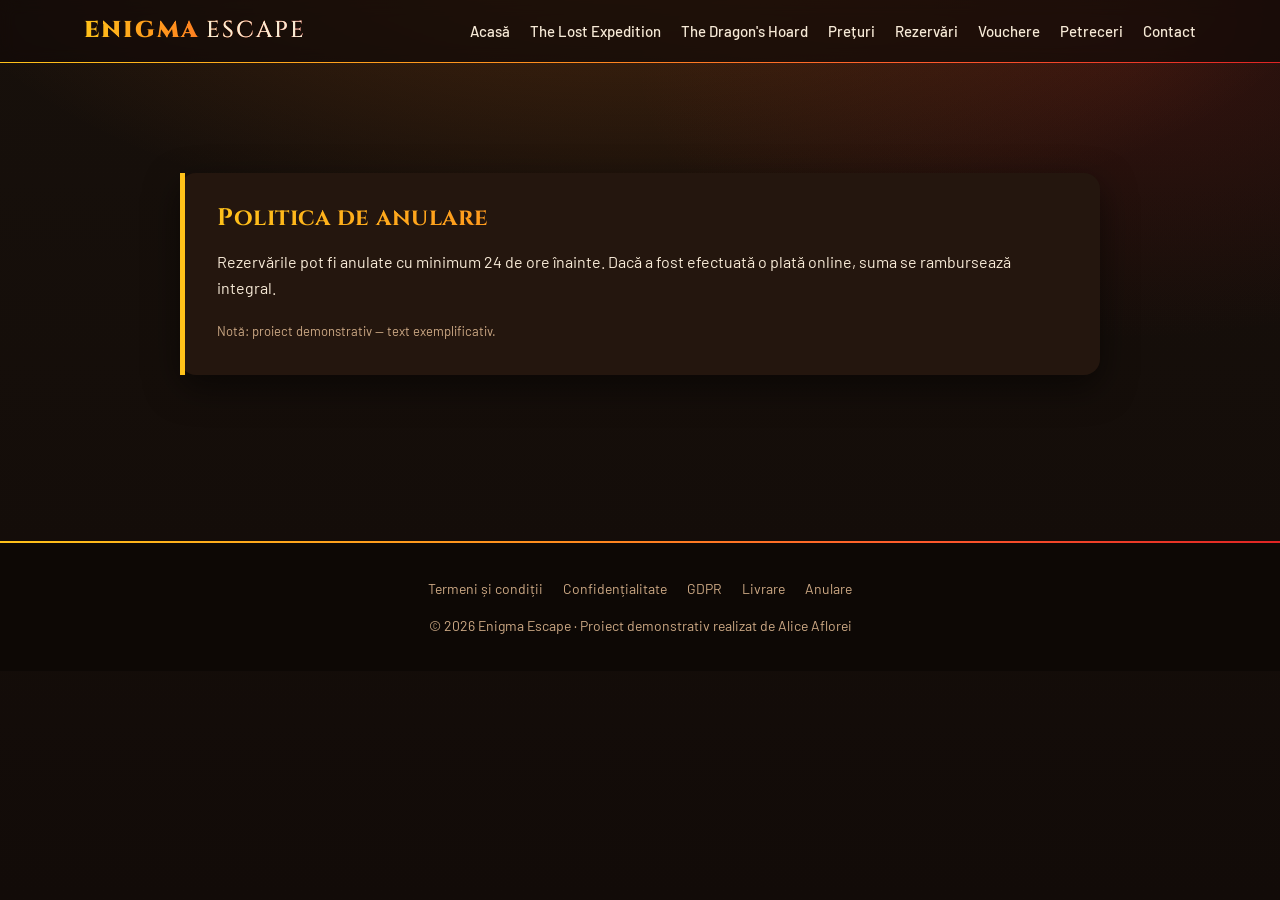
<file: anulare.html>
<!DOCTYPE html>
<html lang="ro">
<head>
    <script>document.documentElement.classList.add('js')</script>
    <meta charset="UTF-8">
    <meta name="viewport" content="width=device-width, initial-scale=1.0">
    <title>Anulare - Enigma Escape</title>
    <meta name="description" content="Enigma Escape - escape rooms tematice in Bucuresti. Rezerva online camera The Lost Expedition.">
    <link rel="stylesheet" href="style.css">
    <link rel="preconnect" href="https://fonts.googleapis.com">
    <link rel="preconnect" href="https://fonts.gstatic.com" crossorigin>
    <link rel="stylesheet" href="https://fonts.googleapis.com/css2?family=Cinzel:wght@500;700;900&family=Barlow:wght@400;500;600;700&display=swap">
    <link rel="icon" type="image/svg+xml" href="favicon.svg">
    <link rel="alternate icon" href="favicon.png">
    <link rel="apple-touch-icon" href="apple-touch-icon.png">
</head>
<body>
<nav>
    <div class="container">
        <a href="index.html" class="logo">ENIGMA<span>ESCAPE</span></a>
        <button class="nav-toggle" aria-label="Deschide meniul" aria-expanded="false">&#9776;</button>
        <ul>
            <li><a href="index.html">Acasă</a></li>
            <li><a href="lost-expedition.html">The Lost Expedition</a></li>
            <li><a href="dragons-hoard.html">The Dragon's Hoard</a></li>
            <li><a href="preturi.html">Prețuri</a></li>
            <li><a href="rezervari.html">Rezervări</a></li>
            <li><a href="vouchere.html">Vouchere</a></li>
            <li><a href="petreceri.html">Petreceri</a></li>
            <li><a href="contact.html">Contact</a></li>
        </ul>
    </div>
</nav>

<section class="section container">
  <div class="legal-box">
    <h1>Politica de anulare</h1>
    <p>Rezervările pot fi anulate cu minimum 24 de ore înainte. Dacă a fost efectuată o plată online, suma
       se rambursează integral.</p>
    <p style="color:var(--muted);margin-top:20px;font-size:13px;">Notă: proiect demonstrativ — text exemplificativ.</p>
  </div>
</section>

<footer>
    <div class="foot-links">
        <a href="termeni.html">Termeni și condiții</a>
        <a href="confidentialitate.html">Confidențialitate</a>
        <a href="gdpr.html">GDPR</a>
        <a href="livrare.html">Livrare</a>
        <a href="anulare.html">Anulare</a>
    </div>
    © 2026 Enigma Escape · Proiect demonstrativ realizat de Alice Aflorei
</footer>
<script src="script.js"></script>
</body>
</html>
</file>
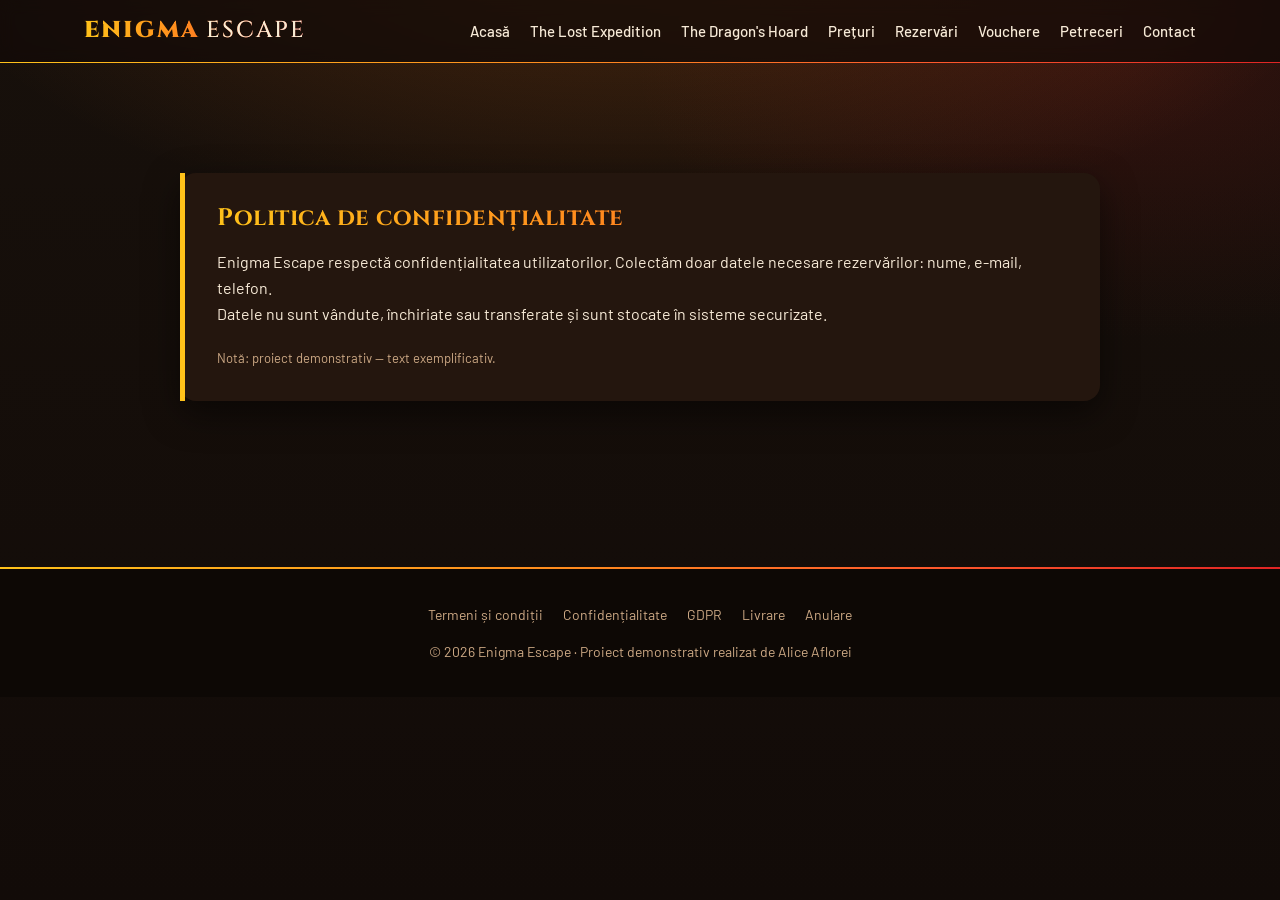
<file: confidentialitate.html>
<!DOCTYPE html>
<html lang="ro">
<head>
    <script>document.documentElement.classList.add('js')</script>
    <meta charset="UTF-8">
    <meta name="viewport" content="width=device-width, initial-scale=1.0">
    <title>Confidențialitate - Enigma Escape</title>
    <meta name="description" content="Enigma Escape - escape rooms tematice in Bucuresti. Rezerva online camera The Lost Expedition.">
    <link rel="stylesheet" href="style.css">
    <link rel="preconnect" href="https://fonts.googleapis.com">
    <link rel="preconnect" href="https://fonts.gstatic.com" crossorigin>
    <link rel="stylesheet" href="https://fonts.googleapis.com/css2?family=Cinzel:wght@500;700;900&family=Barlow:wght@400;500;600;700&display=swap">
    <link rel="icon" type="image/svg+xml" href="favicon.svg">
    <link rel="alternate icon" href="favicon.png">
    <link rel="apple-touch-icon" href="apple-touch-icon.png">
</head>
<body>
<nav>
    <div class="container">
        <a href="index.html" class="logo">ENIGMA<span>ESCAPE</span></a>
        <button class="nav-toggle" aria-label="Deschide meniul" aria-expanded="false">&#9776;</button>
        <ul>
            <li><a href="index.html">Acasă</a></li>
            <li><a href="lost-expedition.html">The Lost Expedition</a></li>
            <li><a href="dragons-hoard.html">The Dragon's Hoard</a></li>
            <li><a href="preturi.html">Prețuri</a></li>
            <li><a href="rezervari.html">Rezervări</a></li>
            <li><a href="vouchere.html">Vouchere</a></li>
            <li><a href="petreceri.html">Petreceri</a></li>
            <li><a href="contact.html">Contact</a></li>
        </ul>
    </div>
</nav>

<section class="section container">
  <div class="legal-box">
    <h1>Politica de confidențialitate</h1>
    <p>Enigma Escape respectă confidențialitatea utilizatorilor. Colectăm doar datele necesare rezervărilor:
       nume, e-mail, telefon.</p>
    <p>Datele nu sunt vândute, închiriate sau transferate și sunt stocate în sisteme securizate.</p>
    <p style="color:var(--muted);margin-top:20px;font-size:13px;">Notă: proiect demonstrativ — text exemplificativ.</p>
  </div>
</section>

<footer>
    <div class="foot-links">
        <a href="termeni.html">Termeni și condiții</a>
        <a href="confidentialitate.html">Confidențialitate</a>
        <a href="gdpr.html">GDPR</a>
        <a href="livrare.html">Livrare</a>
        <a href="anulare.html">Anulare</a>
    </div>
    © 2026 Enigma Escape · Proiect demonstrativ realizat de Alice Aflorei
</footer>
<script src="script.js"></script>
</body>
</html>
</file>
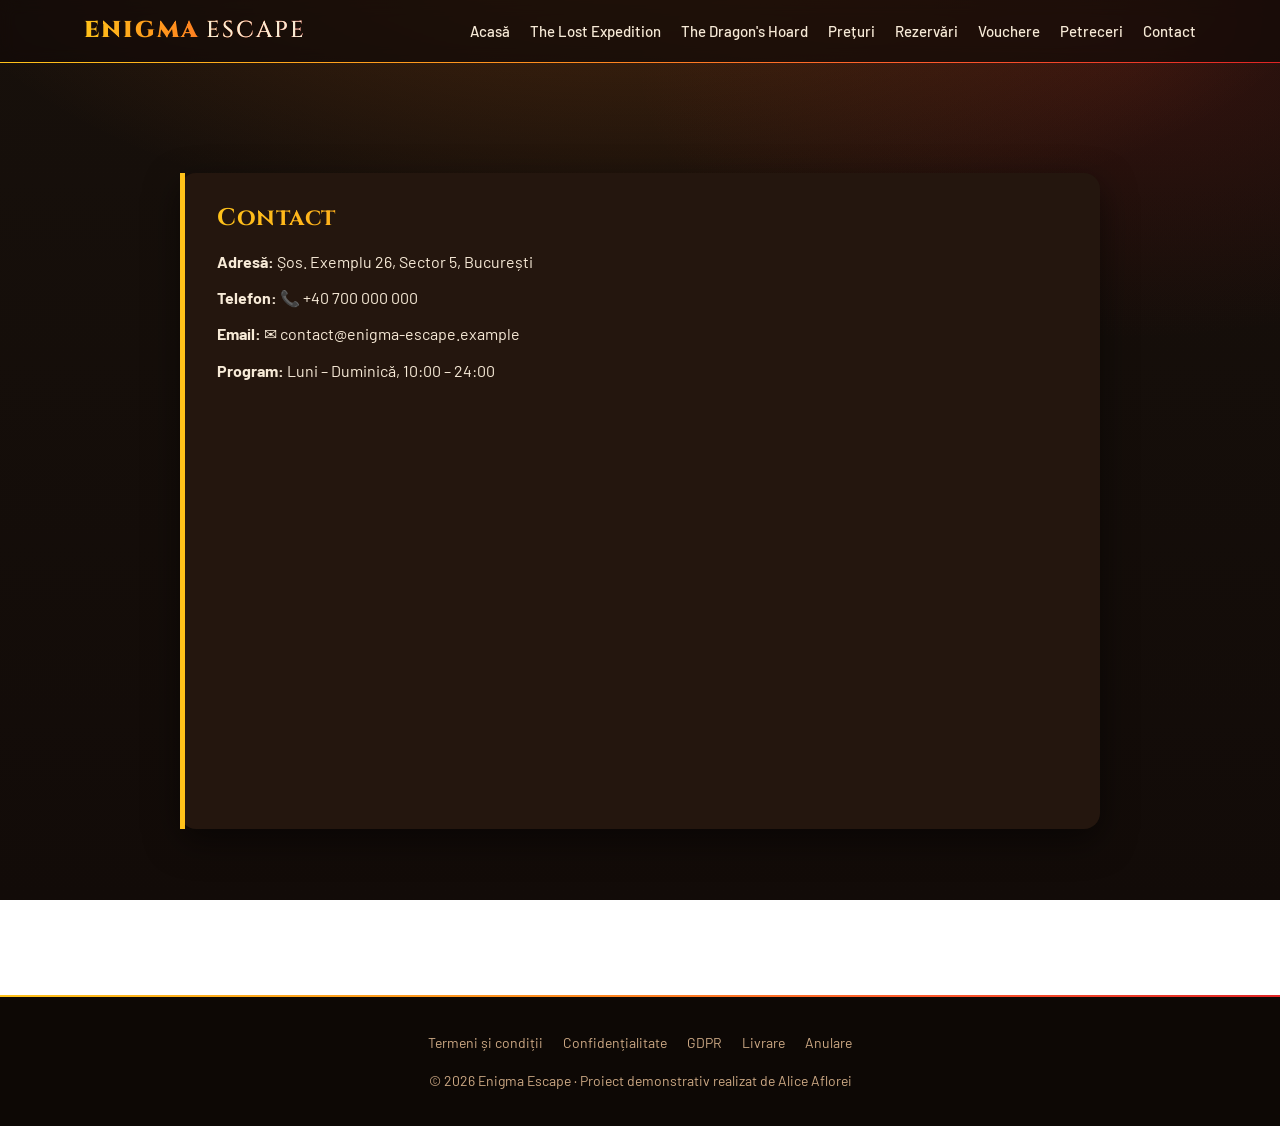
<file: contact.html>
<!DOCTYPE html>
<html lang="ro">
<head>
    <script>document.documentElement.classList.add('js')</script>
    <meta charset="UTF-8">
    <meta name="viewport" content="width=device-width, initial-scale=1.0">
    <title>Contact - Enigma Escape</title>
    <meta name="description" content="Enigma Escape - escape rooms tematice in Bucuresti. Rezerva online camera The Lost Expedition.">
    <link rel="stylesheet" href="style.css">
    <link rel="preconnect" href="https://fonts.googleapis.com">
    <link rel="preconnect" href="https://fonts.gstatic.com" crossorigin>
    <link rel="stylesheet" href="https://fonts.googleapis.com/css2?family=Cinzel:wght@500;700;900&family=Barlow:wght@400;500;600;700&display=swap">
    <link rel="icon" type="image/svg+xml" href="favicon.svg">
    <link rel="alternate icon" href="favicon.png">
    <link rel="apple-touch-icon" href="apple-touch-icon.png">
</head>
<body>
<nav>
    <div class="container">
        <a href="index.html" class="logo">ENIGMA<span>ESCAPE</span></a>
        <button class="nav-toggle" aria-label="Deschide meniul" aria-expanded="false">&#9776;</button>
        <ul>
            <li><a href="index.html">Acasă</a></li>
            <li><a href="lost-expedition.html">The Lost Expedition</a></li>
            <li><a href="dragons-hoard.html">The Dragon's Hoard</a></li>
            <li><a href="preturi.html">Prețuri</a></li>
            <li><a href="rezervari.html">Rezervări</a></li>
            <li><a href="vouchere.html">Vouchere</a></li>
            <li><a href="petreceri.html">Petreceri</a></li>
            <li><a href="contact.html">Contact</a></li>
        </ul>
    </div>
</nav>

<section class="section container">
  <div class="info-box">
    <h1>Contact</h1>
    <p><b>Adresă:</b> Șos. Exemplu 26, Sector 5, București</p>
    <p><b>Telefon:</b> 📞 +40 700 000 000</p>
    <p><b>Email:</b> ✉ contact@enigma-escape.example</p>
    <p><b>Program:</b> Luni – Duminică, 10:00 – 24:00</p>

    <!-- Harta orasului, fara adresa reala a unui business -->
    <iframe class="contact-map"
      src="https://maps.google.com/maps?q=Bucuresti&amp;t=&amp;z=11&amp;ie=UTF8&amp;iwloc=&amp;output=embed"
      allowfullscreen="" loading="lazy" referrerpolicy="no-referrer-when-downgrade"></iframe>
  </div>
</section>

<footer>
    <div class="foot-links">
        <a href="termeni.html">Termeni și condiții</a>
        <a href="confidentialitate.html">Confidențialitate</a>
        <a href="gdpr.html">GDPR</a>
        <a href="livrare.html">Livrare</a>
        <a href="anulare.html">Anulare</a>
    </div>
    © 2026 Enigma Escape · Proiect demonstrativ realizat de Alice Aflorei
</footer>
<script src="script.js"></script>
</body>
</html>
</file>
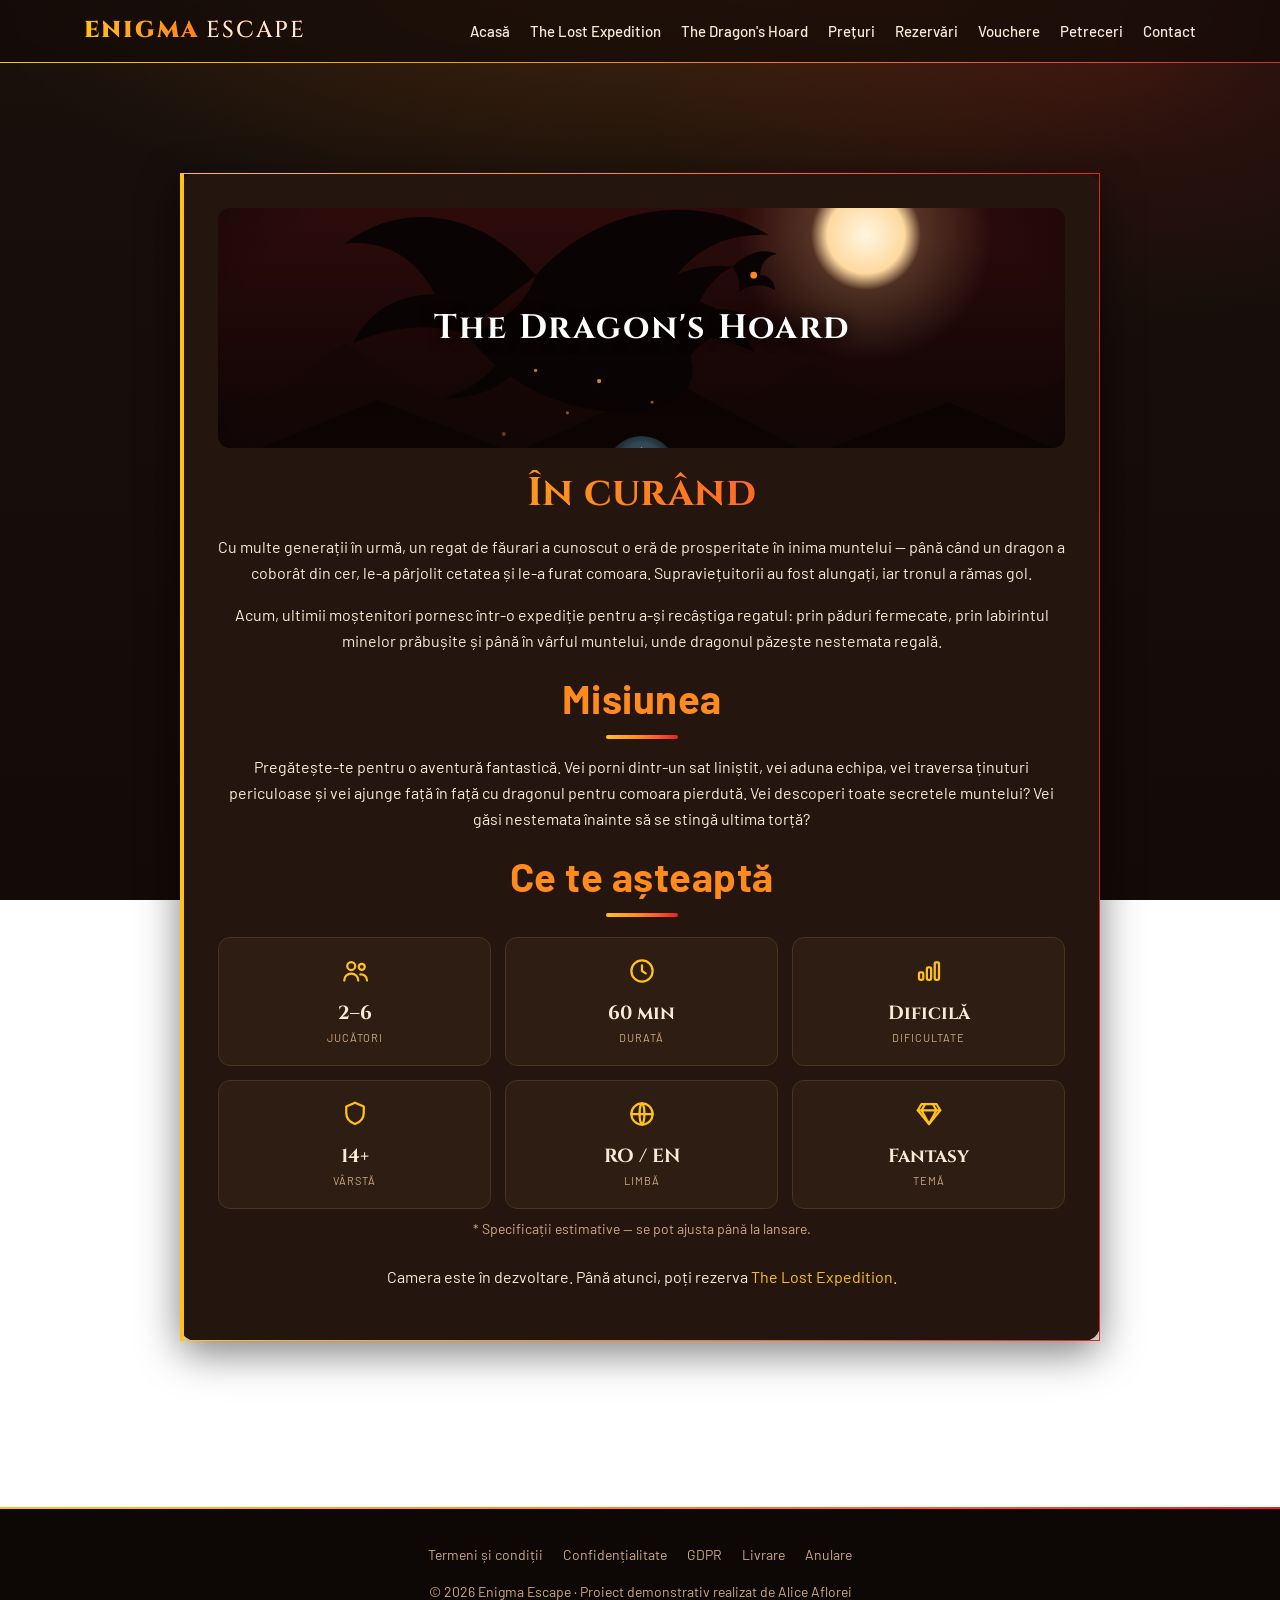
<file: dragons-hoard.html>
<!DOCTYPE html>
<html lang="ro">
<head>
    <script>document.documentElement.classList.add('js')</script>
    <meta charset="UTF-8">
    <meta name="viewport" content="width=device-width, initial-scale=1.0">
    <title>The Dragon's Hoard - Enigma Escape</title>
    <meta name="description" content="Enigma Escape - escape rooms tematice in Bucuresti. Rezerva online camera The Lost Expedition.">
    <link rel="stylesheet" href="style.css">
    <link rel="preconnect" href="https://fonts.googleapis.com">
    <link rel="preconnect" href="https://fonts.gstatic.com" crossorigin>
    <link rel="stylesheet" href="https://fonts.googleapis.com/css2?family=Cinzel:wght@500;700;900&family=Barlow:wght@400;500;600;700&display=swap">
    <link rel="icon" type="image/svg+xml" href="favicon.svg">
    <link rel="alternate icon" href="favicon.png">
    <link rel="apple-touch-icon" href="apple-touch-icon.png">
</head>
<body>
<nav>
    <div class="container">
        <a href="index.html" class="logo">ENIGMA<span>ESCAPE</span></a>
        <button class="nav-toggle" aria-label="Deschide meniul" aria-expanded="false">&#9776;</button>
        <ul>
            <li><a href="index.html">Acasă</a></li>
            <li><a href="lost-expedition.html">The Lost Expedition</a></li>
            <li><a href="dragons-hoard.html">The Dragon's Hoard</a></li>
            <li><a href="preturi.html">Prețuri</a></li>
            <li><a href="rezervari.html">Rezervări</a></li>
            <li><a href="vouchere.html">Vouchere</a></li>
            <li><a href="petreceri.html">Petreceri</a></li>
            <li><a href="contact.html">Contact</a></li>
        </ul>
    </div>
</nav>

<section class="section container">
  <div class="room-coming-soon">
    <div class="poster-lg poster-dragon">The Dragon's Hoard</div>
    <h1>În curând</h1>
    <p>
      Cu multe generații în urmă, un regat de făurari a cunoscut o eră de prosperitate în inima muntelui —
      până când un dragon a coborât din cer, le-a pârjolit cetatea și le-a furat comoara. Supraviețuitorii
      au fost alungați, iar tronul a rămas gol.
    </p>
    <p>
      Acum, ultimii moștenitori pornesc într-o expediție pentru a-și recâștiga regatul: prin păduri fermecate,
      prin labirintul minelor prăbușite și până în vârful muntelui, unde dragonul păzește nestemata regală.
    </p>

    <h2>Misiunea</h2>
    <p>
      Pregătește-te pentru o aventură fantastică. Vei porni dintr-un sat liniștit, vei aduna echipa, vei
      traversa ținuturi periculoase și vei ajunge față în față cu dragonul pentru comoara pierdută. Vei
      descoperi toate secretele muntelui? Vei găsi nestemata înainte să se stingă ultima torță?
    </p>

    <h2>Ce te așteaptă</h2>
      <div class="facts-grid">
        <div class="fact reveal"><svg class="fact-ico" viewBox="0 0 24 24" fill="none" stroke="currentColor" stroke-width="1.8" stroke-linecap="round" stroke-linejoin="round"><circle cx="9" cy="8" r="3.2"/><path d="M3.4 19.6a5.6 5.6 0 0 1 11.2 0"/><circle cx="17.4" cy="8.6" r="2.4"/><path d="M16.2 14.7a4.8 4.8 0 0 1 5.4 4.9"/></svg><span class="fact-val">2–6</span><span class="fact-label">Jucători</span></div>
        <div class="fact reveal"><svg class="fact-ico" viewBox="0 0 24 24" fill="none" stroke="currentColor" stroke-width="1.8" stroke-linecap="round" stroke-linejoin="round"><circle cx="12" cy="12" r="8.5"/><path d="M12 7.4V12l3 1.9"/></svg><span class="fact-val">60 min</span><span class="fact-label">Durată</span></div>
        <div class="fact reveal"><svg class="fact-ico" viewBox="0 0 24 24" fill="none" stroke="currentColor" stroke-width="1.8" stroke-linecap="round" stroke-linejoin="round"><rect x="4" y="13" width="3.4" height="6" rx="1"/><rect x="10.3" y="9" width="3.4" height="10" rx="1"/><rect x="16.6" y="5" width="3.4" height="14" rx="1"/></svg><span class="fact-val">Dificilă</span><span class="fact-label">Dificultate</span></div>
        <div class="fact reveal"><svg class="fact-ico" viewBox="0 0 24 24" fill="none" stroke="currentColor" stroke-width="1.8" stroke-linecap="round" stroke-linejoin="round"><path d="M12 3l7 3v5c0 4.6-3 7.7-7 9-4-1.3-7-4.4-7-9V6z"/></svg><span class="fact-val">14+</span><span class="fact-label">Vârstă</span></div>
        <div class="fact reveal"><svg class="fact-ico" viewBox="0 0 24 24" fill="none" stroke="currentColor" stroke-width="1.8" stroke-linecap="round" stroke-linejoin="round"><circle cx="12" cy="12" r="8.5"/><path d="M3.5 12h17"/><path d="M12 3.5c2.6 2.4 2.6 14.6 0 17M12 3.5c-2.6 2.4-2.6 14.6 0 17"/></svg><span class="fact-val">RO / EN</span><span class="fact-label">Limbă</span></div>
        <div class="fact reveal"><svg class="fact-ico" viewBox="0 0 24 24" fill="none" stroke="currentColor" stroke-width="1.8" stroke-linecap="round" stroke-linejoin="round"><path d="M6 4h12l3 5-9 11L3 9z"/><path d="M3 9h18M9 4L6 9l6 11 6-11-3-5"/></svg><span class="fact-val">Fantasy</span><span class="fact-label">Temă</span></div>
      </div>
      <p style="color:var(--muted);font-size:14px;margin-top:8px;">* Specificații estimative — se pot ajusta până la lansare.</p>

    <p style="margin-top:24px;">
      Camera este în dezvoltare. Până atunci, poți rezerva
      <a href="rezervari.html">The Lost Expedition</a>.
    </p>
  </div>
</section>

<footer>
    <div class="foot-links">
        <a href="termeni.html">Termeni și condiții</a>
        <a href="confidentialitate.html">Confidențialitate</a>
        <a href="gdpr.html">GDPR</a>
        <a href="livrare.html">Livrare</a>
        <a href="anulare.html">Anulare</a>
    </div>
    © 2026 Enigma Escape · Proiect demonstrativ realizat de Alice Aflorei
</footer>
<script src="script.js"></script>
</body>
</html>
</file>
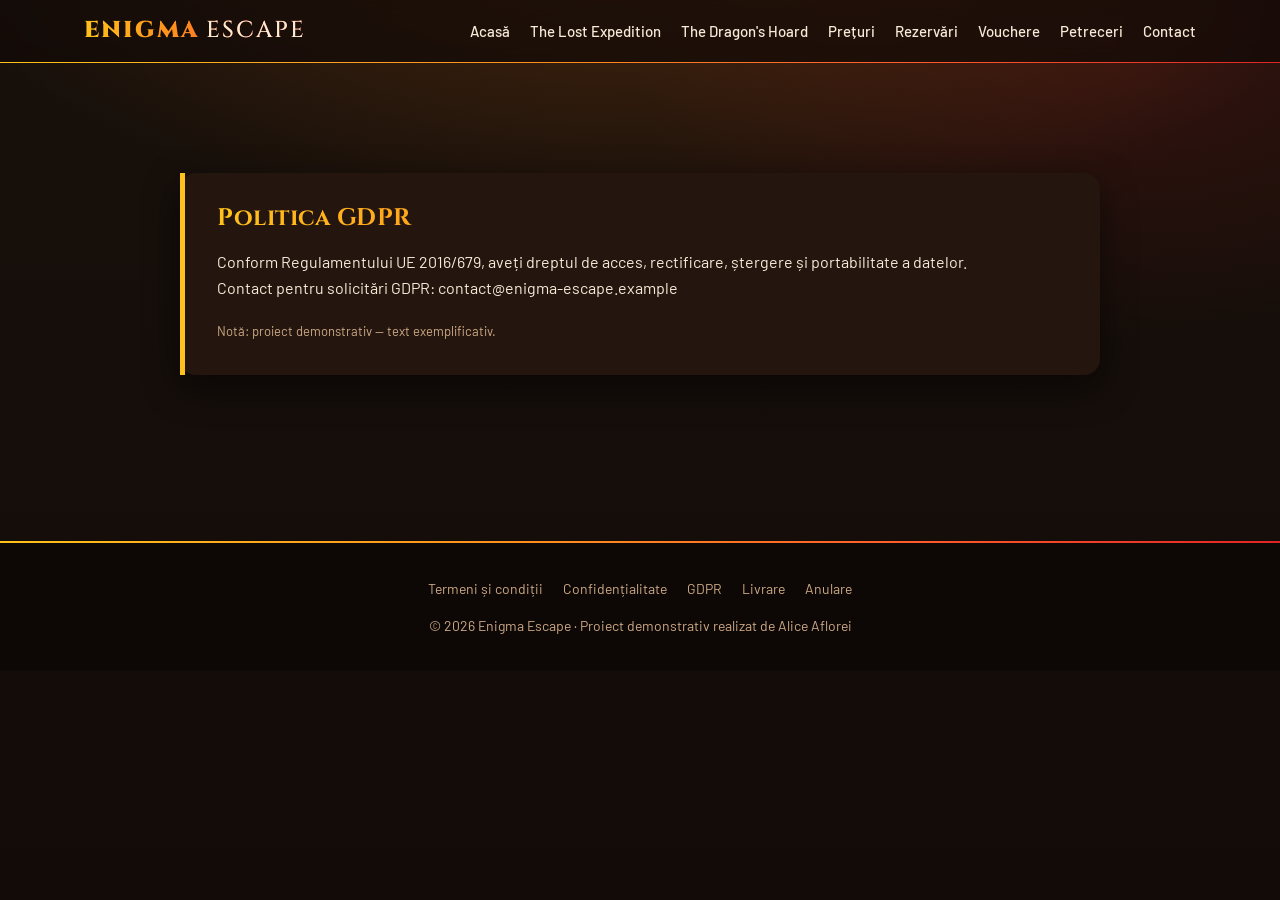
<file: gdpr.html>
<!DOCTYPE html>
<html lang="ro">
<head>
    <script>document.documentElement.classList.add('js')</script>
    <meta charset="UTF-8">
    <meta name="viewport" content="width=device-width, initial-scale=1.0">
    <title>GDPR - Enigma Escape</title>
    <meta name="description" content="Enigma Escape - escape rooms tematice in Bucuresti. Rezerva online camera The Lost Expedition.">
    <link rel="stylesheet" href="style.css">
    <link rel="preconnect" href="https://fonts.googleapis.com">
    <link rel="preconnect" href="https://fonts.gstatic.com" crossorigin>
    <link rel="stylesheet" href="https://fonts.googleapis.com/css2?family=Cinzel:wght@500;700;900&family=Barlow:wght@400;500;600;700&display=swap">
    <link rel="icon" type="image/svg+xml" href="favicon.svg">
    <link rel="alternate icon" href="favicon.png">
    <link rel="apple-touch-icon" href="apple-touch-icon.png">
</head>
<body>
<nav>
    <div class="container">
        <a href="index.html" class="logo">ENIGMA<span>ESCAPE</span></a>
        <button class="nav-toggle" aria-label="Deschide meniul" aria-expanded="false">&#9776;</button>
        <ul>
            <li><a href="index.html">Acasă</a></li>
            <li><a href="lost-expedition.html">The Lost Expedition</a></li>
            <li><a href="dragons-hoard.html">The Dragon's Hoard</a></li>
            <li><a href="preturi.html">Prețuri</a></li>
            <li><a href="rezervari.html">Rezervări</a></li>
            <li><a href="vouchere.html">Vouchere</a></li>
            <li><a href="petreceri.html">Petreceri</a></li>
            <li><a href="contact.html">Contact</a></li>
        </ul>
    </div>
</nav>

<section class="section container">
  <div class="legal-box">
    <h1>Politica GDPR</h1>
    <p>Conform Regulamentului UE 2016/679, aveți dreptul de acces, rectificare, ștergere și portabilitate
       a datelor.</p>
    <p>Contact pentru solicitări GDPR: contact@enigma-escape.example</p>
    <p style="color:var(--muted);margin-top:20px;font-size:13px;">Notă: proiect demonstrativ — text exemplificativ.</p>
  </div>
</section>

<footer>
    <div class="foot-links">
        <a href="termeni.html">Termeni și condiții</a>
        <a href="confidentialitate.html">Confidențialitate</a>
        <a href="gdpr.html">GDPR</a>
        <a href="livrare.html">Livrare</a>
        <a href="anulare.html">Anulare</a>
    </div>
    © 2026 Enigma Escape · Proiect demonstrativ realizat de Alice Aflorei
</footer>
<script src="script.js"></script>
</body>
</html>
</file>
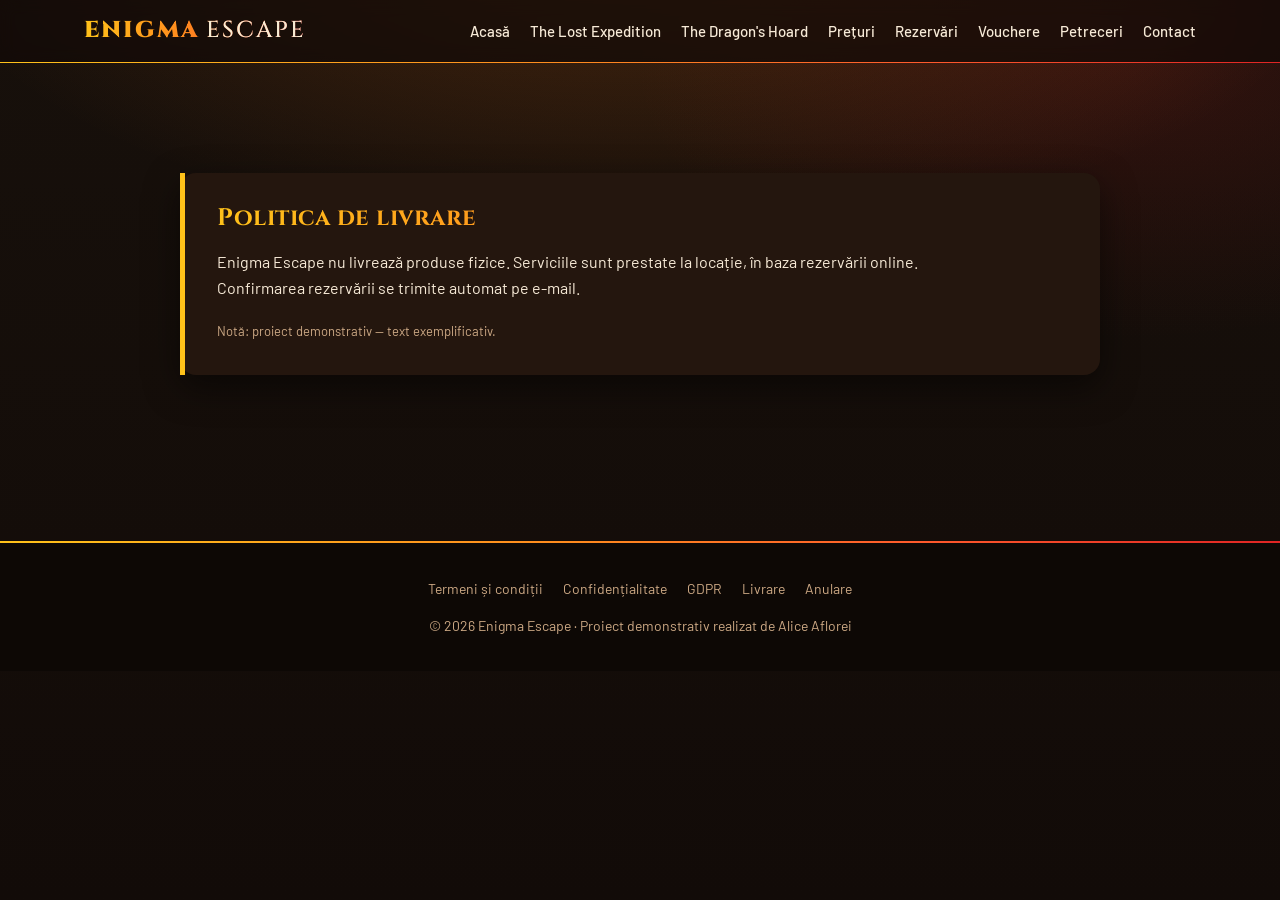
<file: livrare.html>
<!DOCTYPE html>
<html lang="ro">
<head>
    <script>document.documentElement.classList.add('js')</script>
    <meta charset="UTF-8">
    <meta name="viewport" content="width=device-width, initial-scale=1.0">
    <title>Livrare - Enigma Escape</title>
    <meta name="description" content="Enigma Escape - escape rooms tematice in Bucuresti. Rezerva online camera The Lost Expedition.">
    <link rel="stylesheet" href="style.css">
    <link rel="preconnect" href="https://fonts.googleapis.com">
    <link rel="preconnect" href="https://fonts.gstatic.com" crossorigin>
    <link rel="stylesheet" href="https://fonts.googleapis.com/css2?family=Cinzel:wght@500;700;900&family=Barlow:wght@400;500;600;700&display=swap">
    <link rel="icon" type="image/svg+xml" href="favicon.svg">
    <link rel="alternate icon" href="favicon.png">
    <link rel="apple-touch-icon" href="apple-touch-icon.png">
</head>
<body>
<nav>
    <div class="container">
        <a href="index.html" class="logo">ENIGMA<span>ESCAPE</span></a>
        <button class="nav-toggle" aria-label="Deschide meniul" aria-expanded="false">&#9776;</button>
        <ul>
            <li><a href="index.html">Acasă</a></li>
            <li><a href="lost-expedition.html">The Lost Expedition</a></li>
            <li><a href="dragons-hoard.html">The Dragon's Hoard</a></li>
            <li><a href="preturi.html">Prețuri</a></li>
            <li><a href="rezervari.html">Rezervări</a></li>
            <li><a href="vouchere.html">Vouchere</a></li>
            <li><a href="petreceri.html">Petreceri</a></li>
            <li><a href="contact.html">Contact</a></li>
        </ul>
    </div>
</nav>

<section class="section container">
  <div class="legal-box">
    <h1>Politica de livrare</h1>
    <p>Enigma Escape nu livrează produse fizice. Serviciile sunt prestate la locație, în baza rezervării online.</p>
    <p>Confirmarea rezervării se trimite automat pe e-mail.</p>
    <p style="color:var(--muted);margin-top:20px;font-size:13px;">Notă: proiect demonstrativ — text exemplificativ.</p>
  </div>
</section>

<footer>
    <div class="foot-links">
        <a href="termeni.html">Termeni și condiții</a>
        <a href="confidentialitate.html">Confidențialitate</a>
        <a href="gdpr.html">GDPR</a>
        <a href="livrare.html">Livrare</a>
        <a href="anulare.html">Anulare</a>
    </div>
    © 2026 Enigma Escape · Proiect demonstrativ realizat de Alice Aflorei
</footer>
<script src="script.js"></script>
</body>
</html>
</file>
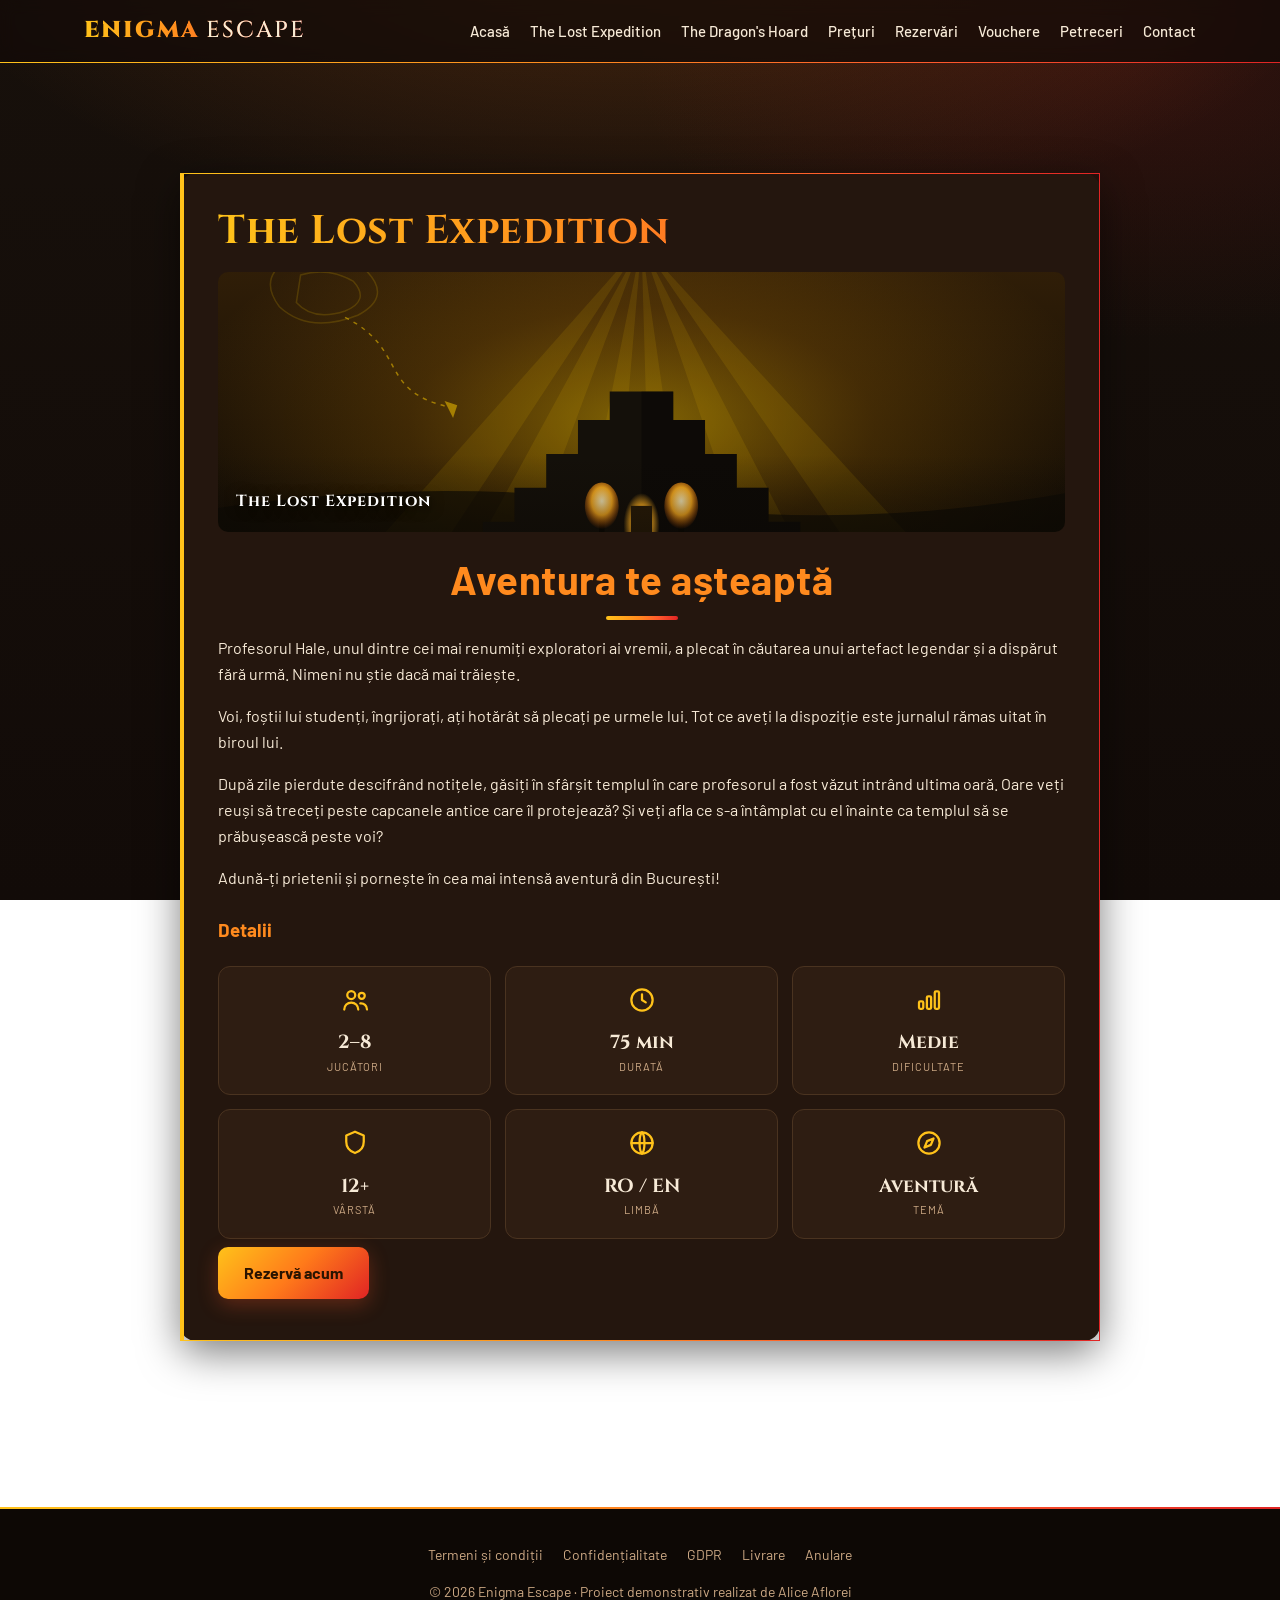
<file: lost-expedition.html>
<!DOCTYPE html>
<html lang="ro">
<head>
    <script>document.documentElement.classList.add('js')</script>
    <meta charset="UTF-8">
    <meta name="viewport" content="width=device-width, initial-scale=1.0">
    <title>The Lost Expedition - Enigma Escape</title>
    <meta name="description" content="Enigma Escape - escape rooms tematice in Bucuresti. Rezerva online camera The Lost Expedition.">
    <link rel="stylesheet" href="style.css">
    <link rel="preconnect" href="https://fonts.googleapis.com">
    <link rel="preconnect" href="https://fonts.gstatic.com" crossorigin>
    <link rel="stylesheet" href="https://fonts.googleapis.com/css2?family=Cinzel:wght@500;700;900&family=Barlow:wght@400;500;600;700&display=swap">
    <link rel="icon" type="image/svg+xml" href="favicon.svg">
    <link rel="alternate icon" href="favicon.png">
    <link rel="apple-touch-icon" href="apple-touch-icon.png">
</head>
<body>
<nav>
    <div class="container">
        <a href="index.html" class="logo">ENIGMA<span>ESCAPE</span></a>
        <button class="nav-toggle" aria-label="Deschide meniul" aria-expanded="false">&#9776;</button>
        <ul>
            <li><a href="index.html">Acasă</a></li>
            <li><a href="lost-expedition.html">The Lost Expedition</a></li>
            <li><a href="dragons-hoard.html">The Dragon's Hoard</a></li>
            <li><a href="preturi.html">Prețuri</a></li>
            <li><a href="rezervari.html">Rezervări</a></li>
            <li><a href="vouchere.html">Vouchere</a></li>
            <li><a href="petreceri.html">Petreceri</a></li>
            <li><a href="contact.html">Contact</a></li>
        </ul>
    </div>
</nav>

<section class="section container">
  <div class="room-detail">
    <h1>The Lost Expedition</h1>
    <div class="room-poster poster-expedition" style="border-radius:10px;margin-bottom:20px;">The Lost Expedition</div>

    <h2>Aventura te așteaptă</h2>
    <p>
      Profesorul Hale, unul dintre cei mai renumiți exploratori ai vremii, a plecat în căutarea unui artefact
      legendar și a dispărut fără urmă. Nimeni nu știe dacă mai trăiește.
    </p>
    <p>
      Voi, foștii lui studenți, îngrijorați, ați hotărât să plecați pe urmele lui. Tot ce aveți la dispoziție
      este jurnalul rămas uitat în biroul lui.
    </p>
    <p>
      După zile pierdute descifrând notițele, găsiți în sfârșit templul în care profesorul a fost văzut
      intrând ultima oară. Oare veți reuși să treceți peste capcanele antice care îl protejează? Și veți afla
      ce s-a întâmplat cu el înainte ca templul să se prăbușească peste voi?
    </p>
    <p>Adună-ți prietenii și pornește în cea mai intensă aventură din București!</p>

    <h3>Detalii</h3>
      <div class="facts-grid">
        <div class="fact reveal"><svg class="fact-ico" viewBox="0 0 24 24" fill="none" stroke="currentColor" stroke-width="1.8" stroke-linecap="round" stroke-linejoin="round"><circle cx="9" cy="8" r="3.2"/><path d="M3.4 19.6a5.6 5.6 0 0 1 11.2 0"/><circle cx="17.4" cy="8.6" r="2.4"/><path d="M16.2 14.7a4.8 4.8 0 0 1 5.4 4.9"/></svg><span class="fact-val">2–8</span><span class="fact-label">Jucători</span></div>
        <div class="fact reveal"><svg class="fact-ico" viewBox="0 0 24 24" fill="none" stroke="currentColor" stroke-width="1.8" stroke-linecap="round" stroke-linejoin="round"><circle cx="12" cy="12" r="8.5"/><path d="M12 7.4V12l3 1.9"/></svg><span class="fact-val">75 min</span><span class="fact-label">Durată</span></div>
        <div class="fact reveal"><svg class="fact-ico" viewBox="0 0 24 24" fill="none" stroke="currentColor" stroke-width="1.8" stroke-linecap="round" stroke-linejoin="round"><rect x="4" y="13" width="3.4" height="6" rx="1"/><rect x="10.3" y="9" width="3.4" height="10" rx="1"/><rect x="16.6" y="5" width="3.4" height="14" rx="1"/></svg><span class="fact-val">Medie</span><span class="fact-label">Dificultate</span></div>
        <div class="fact reveal"><svg class="fact-ico" viewBox="0 0 24 24" fill="none" stroke="currentColor" stroke-width="1.8" stroke-linecap="round" stroke-linejoin="round"><path d="M12 3l7 3v5c0 4.6-3 7.7-7 9-4-1.3-7-4.4-7-9V6z"/></svg><span class="fact-val">12+</span><span class="fact-label">Vârstă</span></div>
        <div class="fact reveal"><svg class="fact-ico" viewBox="0 0 24 24" fill="none" stroke="currentColor" stroke-width="1.8" stroke-linecap="round" stroke-linejoin="round"><circle cx="12" cy="12" r="8.5"/><path d="M3.5 12h17"/><path d="M12 3.5c2.6 2.4 2.6 14.6 0 17M12 3.5c-2.6 2.4-2.6 14.6 0 17"/></svg><span class="fact-val">RO / EN</span><span class="fact-label">Limbă</span></div>
        <div class="fact reveal"><svg class="fact-ico" viewBox="0 0 24 24" fill="none" stroke="currentColor" stroke-width="1.8" stroke-linecap="round" stroke-linejoin="round"><circle cx="12" cy="12" r="8.5"/><path d="M15.6 8.4l-2.1 5.1-5.1 2.1 2.1-5.1z"/></svg><span class="fact-val">Aventură</span><span class="fact-label">Temă</span></div>
      </div>

    <a class="btn" href="rezervari.html">Rezervă acum</a>
  </div>
</section>

<footer>
    <div class="foot-links">
        <a href="termeni.html">Termeni și condiții</a>
        <a href="confidentialitate.html">Confidențialitate</a>
        <a href="gdpr.html">GDPR</a>
        <a href="livrare.html">Livrare</a>
        <a href="anulare.html">Anulare</a>
    </div>
    © 2026 Enigma Escape · Proiect demonstrativ realizat de Alice Aflorei
</footer>
<script src="script.js"></script>
</body>
</html>
</file>
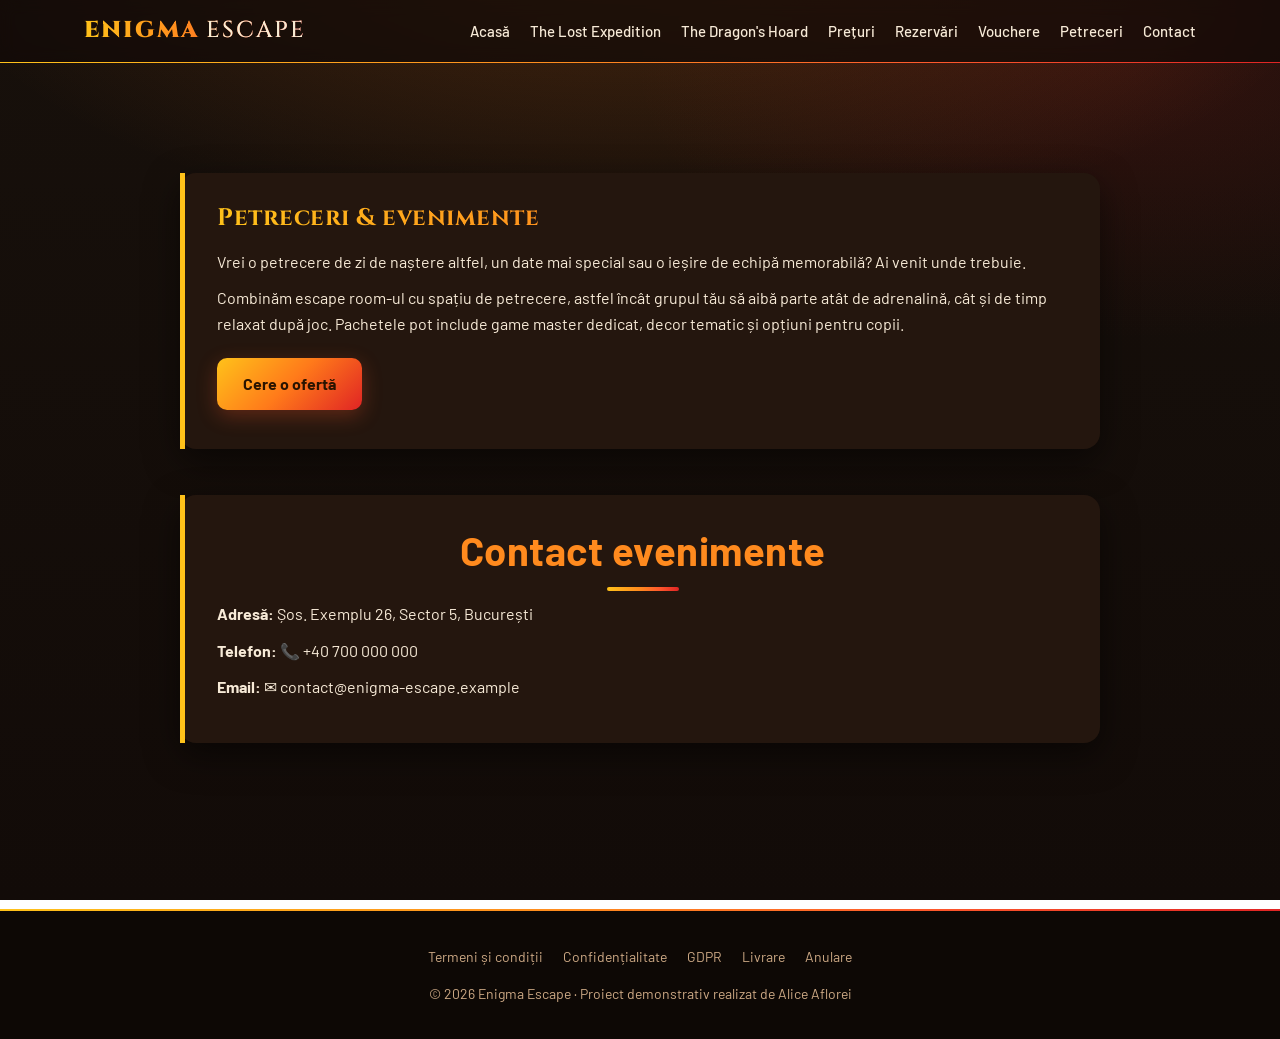
<file: petreceri.html>
<!DOCTYPE html>
<html lang="ro">
<head>
    <script>document.documentElement.classList.add('js')</script>
    <meta charset="UTF-8">
    <meta name="viewport" content="width=device-width, initial-scale=1.0">
    <title>Petreceri - Enigma Escape</title>
    <meta name="description" content="Enigma Escape - escape rooms tematice in Bucuresti. Rezerva online camera The Lost Expedition.">
    <link rel="stylesheet" href="style.css">
    <link rel="preconnect" href="https://fonts.googleapis.com">
    <link rel="preconnect" href="https://fonts.gstatic.com" crossorigin>
    <link rel="stylesheet" href="https://fonts.googleapis.com/css2?family=Cinzel:wght@500;700;900&family=Barlow:wght@400;500;600;700&display=swap">
    <link rel="icon" type="image/svg+xml" href="favicon.svg">
    <link rel="alternate icon" href="favicon.png">
    <link rel="apple-touch-icon" href="apple-touch-icon.png">
</head>
<body>
<nav>
    <div class="container">
        <a href="index.html" class="logo">ENIGMA<span>ESCAPE</span></a>
        <button class="nav-toggle" aria-label="Deschide meniul" aria-expanded="false">&#9776;</button>
        <ul>
            <li><a href="index.html">Acasă</a></li>
            <li><a href="lost-expedition.html">The Lost Expedition</a></li>
            <li><a href="dragons-hoard.html">The Dragon's Hoard</a></li>
            <li><a href="preturi.html">Prețuri</a></li>
            <li><a href="rezervari.html">Rezervări</a></li>
            <li><a href="vouchere.html">Vouchere</a></li>
            <li><a href="petreceri.html">Petreceri</a></li>
            <li><a href="contact.html">Contact</a></li>
        </ul>
    </div>
</nav>

<section class="section container">
  <div class="info-box">
    <h1>Petreceri &amp; evenimente</h1>
    <p>Vrei o petrecere de zi de naștere altfel, un date mai special sau o ieșire de echipă memorabilă?
       Ai venit unde trebuie.</p>
    <p>Combinăm escape room-ul cu spațiu de petrecere, astfel încât grupul tău să aibă parte atât de
       adrenalină, cât și de timp relaxat după joc. Pachetele pot include game master dedicat, decor
       tematic și opțiuni pentru copii.</p>
    <a class="btn" href="contact.html">Cere o ofertă</a>
  </div>

  <div class="info-box">
    <h2>Contact evenimente</h2>
    <p><b>Adresă:</b> Șos. Exemplu 26, Sector 5, București</p>
    <p><b>Telefon:</b> 📞 +40 700 000 000</p>
    <p><b>Email:</b> ✉ contact@enigma-escape.example</p>
  </div>
</section>

<footer>
    <div class="foot-links">
        <a href="termeni.html">Termeni și condiții</a>
        <a href="confidentialitate.html">Confidențialitate</a>
        <a href="gdpr.html">GDPR</a>
        <a href="livrare.html">Livrare</a>
        <a href="anulare.html">Anulare</a>
    </div>
    © 2026 Enigma Escape · Proiect demonstrativ realizat de Alice Aflorei
</footer>
<script src="script.js"></script>
</body>
</html>
</file>
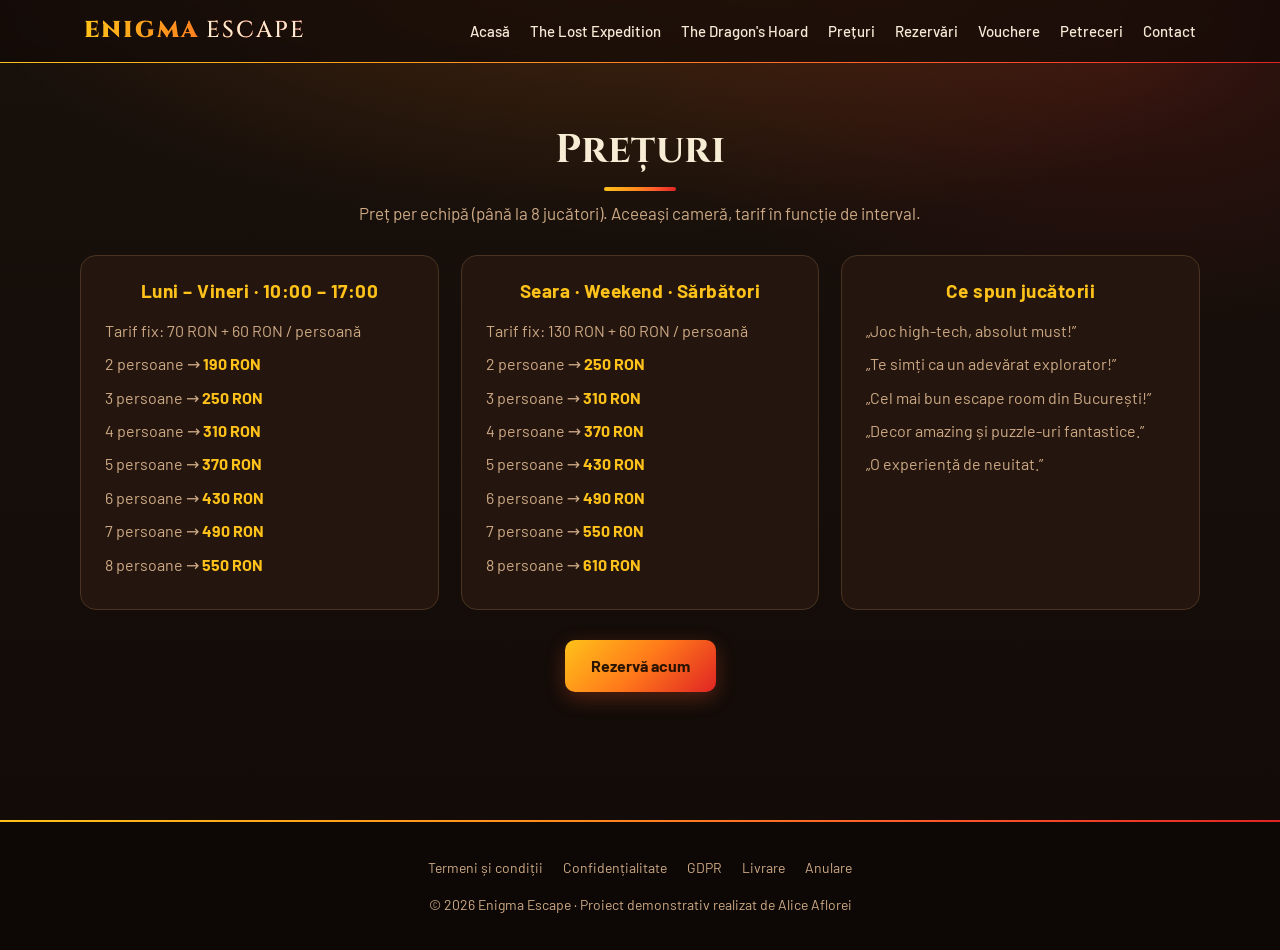
<file: preturi.html>
<!DOCTYPE html>
<html lang="ro">
<head>
    <script>document.documentElement.classList.add('js')</script>
    <meta charset="UTF-8">
    <meta name="viewport" content="width=device-width, initial-scale=1.0">
    <title>Prețuri - Enigma Escape</title>
    <meta name="description" content="Enigma Escape - escape rooms tematice in Bucuresti. Rezerva online camera The Lost Expedition.">
    <link rel="stylesheet" href="style.css">
    <link rel="preconnect" href="https://fonts.googleapis.com">
    <link rel="preconnect" href="https://fonts.gstatic.com" crossorigin>
    <link rel="stylesheet" href="https://fonts.googleapis.com/css2?family=Cinzel:wght@500;700;900&family=Barlow:wght@400;500;600;700&display=swap">
    <link rel="icon" type="image/svg+xml" href="favicon.svg">
    <link rel="alternate icon" href="favicon.png">
    <link rel="apple-touch-icon" href="apple-touch-icon.png">
</head>
<body>
<nav>
    <div class="container">
        <a href="index.html" class="logo">ENIGMA<span>ESCAPE</span></a>
        <button class="nav-toggle" aria-label="Deschide meniul" aria-expanded="false">&#9776;</button>
        <ul>
            <li><a href="index.html">Acasă</a></li>
            <li><a href="lost-expedition.html">The Lost Expedition</a></li>
            <li><a href="dragons-hoard.html">The Dragon's Hoard</a></li>
            <li><a href="preturi.html">Prețuri</a></li>
            <li><a href="rezervari.html">Rezervări</a></li>
            <li><a href="vouchere.html">Vouchere</a></li>
            <li><a href="petreceri.html">Petreceri</a></li>
            <li><a href="contact.html">Contact</a></li>
        </ul>
    </div>
</nav>

<section class="section container">
  <h2>Prețuri</h2>
  <p class="lead">Preț per echipă (până la 8 jucători). Aceeași cameră, tarif în funcție de interval.</p>

  <div class="price-grid">
    <div class="price-card reveal">
      <h2>Luni – Vineri · 10:00 – 17:00</h2>
      <p>Tarif fix: 70 RON + 60 RON / persoană</p>
      <p>2 persoane → <span class="price">190 RON</span></p>
      <p>3 persoane → <span class="price">250 RON</span></p>
      <p>4 persoane → <span class="price">310 RON</span></p>
      <p>5 persoane → <span class="price">370 RON</span></p>
      <p>6 persoane → <span class="price">430 RON</span></p>
      <p>7 persoane → <span class="price">490 RON</span></p>
      <p>8 persoane → <span class="price">550 RON</span></p>
    </div>

    <div class="price-card reveal">
      <h2>Seara · Weekend · Sărbători</h2>
      <p>Tarif fix: 130 RON + 60 RON / persoană</p>
      <p>2 persoane → <span class="price">250 RON</span></p>
      <p>3 persoane → <span class="price">310 RON</span></p>
      <p>4 persoane → <span class="price">370 RON</span></p>
      <p>5 persoane → <span class="price">430 RON</span></p>
      <p>6 persoane → <span class="price">490 RON</span></p>
      <p>7 persoane → <span class="price">550 RON</span></p>
      <p>8 persoane → <span class="price">610 RON</span></p>
    </div>

    <div class="price-card reveal">
      <h2>Ce spun jucătorii</h2>
      <p>„Joc high-tech, absolut must!”</p>
      <p>„Te simți ca un adevărat explorator!”</p>
      <p>„Cel mai bun escape room din București!”</p>
      <p>„Decor amazing și puzzle-uri fantastice.”</p>
      <p>„O experiență de neuitat.”</p>
    </div>
  </div>

  <div style="text-align:center;margin-top:30px;">
    <a class="btn" href="rezervari.html">Rezervă acum</a>
  </div>
</section>

<footer>
    <div class="foot-links">
        <a href="termeni.html">Termeni și condiții</a>
        <a href="confidentialitate.html">Confidențialitate</a>
        <a href="gdpr.html">GDPR</a>
        <a href="livrare.html">Livrare</a>
        <a href="anulare.html">Anulare</a>
    </div>
    © 2026 Enigma Escape · Proiect demonstrativ realizat de Alice Aflorei
</footer>
<script src="script.js"></script>
</body>
</html>
</file>
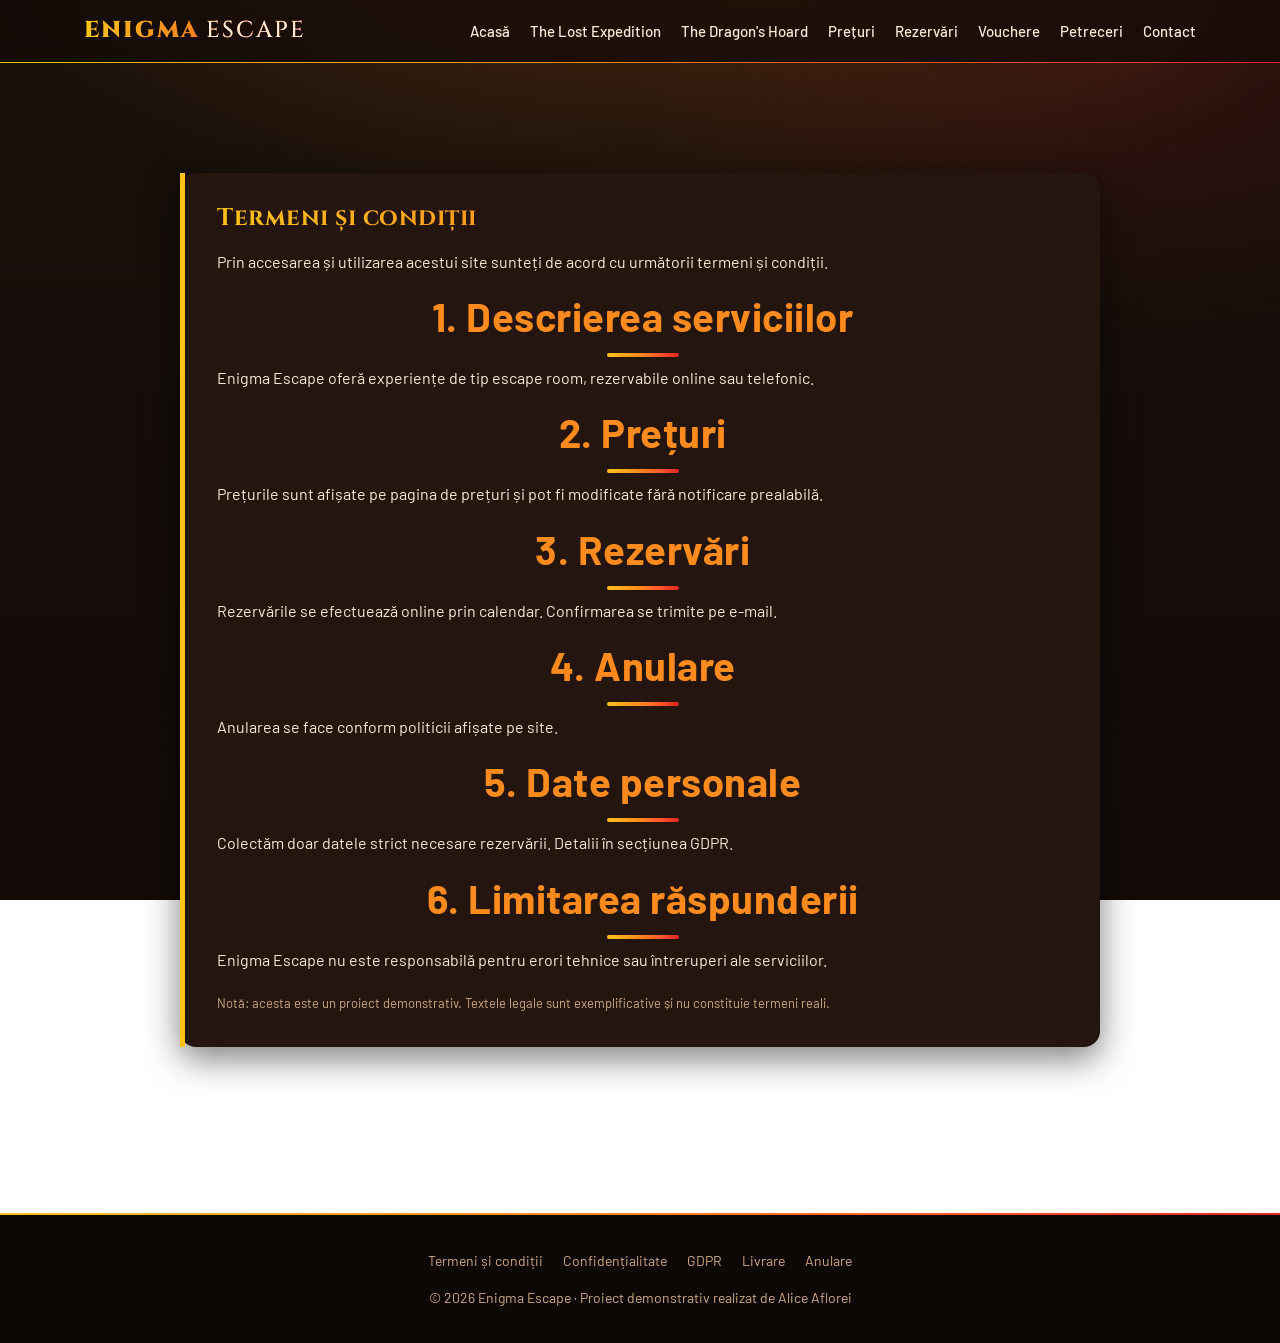
<file: termeni.html>
<!DOCTYPE html>
<html lang="ro">
<head>
    <script>document.documentElement.classList.add('js')</script>
    <meta charset="UTF-8">
    <meta name="viewport" content="width=device-width, initial-scale=1.0">
    <title>Termeni și condiții - Enigma Escape</title>
    <meta name="description" content="Enigma Escape - escape rooms tematice in Bucuresti. Rezerva online camera The Lost Expedition.">
    <link rel="stylesheet" href="style.css">
    <link rel="preconnect" href="https://fonts.googleapis.com">
    <link rel="preconnect" href="https://fonts.gstatic.com" crossorigin>
    <link rel="stylesheet" href="https://fonts.googleapis.com/css2?family=Cinzel:wght@500;700;900&family=Barlow:wght@400;500;600;700&display=swap">
    <link rel="icon" type="image/svg+xml" href="favicon.svg">
    <link rel="alternate icon" href="favicon.png">
    <link rel="apple-touch-icon" href="apple-touch-icon.png">
</head>
<body>
<nav>
    <div class="container">
        <a href="index.html" class="logo">ENIGMA<span>ESCAPE</span></a>
        <button class="nav-toggle" aria-label="Deschide meniul" aria-expanded="false">&#9776;</button>
        <ul>
            <li><a href="index.html">Acasă</a></li>
            <li><a href="lost-expedition.html">The Lost Expedition</a></li>
            <li><a href="dragons-hoard.html">The Dragon's Hoard</a></li>
            <li><a href="preturi.html">Prețuri</a></li>
            <li><a href="rezervari.html">Rezervări</a></li>
            <li><a href="vouchere.html">Vouchere</a></li>
            <li><a href="petreceri.html">Petreceri</a></li>
            <li><a href="contact.html">Contact</a></li>
        </ul>
    </div>
</nav>

<section class="section container">
  <div class="legal-box">
    <h1>Termeni și condiții</h1>
    <p>Prin accesarea și utilizarea acestui site sunteți de acord cu următorii termeni și condiții.</p>
    <h2>1. Descrierea serviciilor</h2>
    <p>Enigma Escape oferă experiențe de tip escape room, rezervabile online sau telefonic.</p>
    <h2>2. Prețuri</h2>
    <p>Prețurile sunt afișate pe pagina de prețuri și pot fi modificate fără notificare prealabilă.</p>
    <h2>3. Rezervări</h2>
    <p>Rezervările se efectuează online prin calendar. Confirmarea se trimite pe e-mail.</p>
    <h2>4. Anulare</h2>
    <p>Anularea se face conform politicii afișate pe site.</p>
    <h2>5. Date personale</h2>
    <p>Colectăm doar datele strict necesare rezervării. Detalii în secțiunea GDPR.</p>
    <h2>6. Limitarea răspunderii</h2>
    <p>Enigma Escape nu este responsabilă pentru erori tehnice sau întreruperi ale serviciilor.</p>
    <p style="color:var(--muted);margin-top:20px;font-size:13px;">Notă: acesta este un proiect demonstrativ. Textele legale sunt exemplificative și nu constituie termeni reali.</p>
  </div>
</section>

<footer>
    <div class="foot-links">
        <a href="termeni.html">Termeni și condiții</a>
        <a href="confidentialitate.html">Confidențialitate</a>
        <a href="gdpr.html">GDPR</a>
        <a href="livrare.html">Livrare</a>
        <a href="anulare.html">Anulare</a>
    </div>
    © 2026 Enigma Escape · Proiect demonstrativ realizat de Alice Aflorei
</footer>
<script src="script.js"></script>
</body>
</html>
</file>
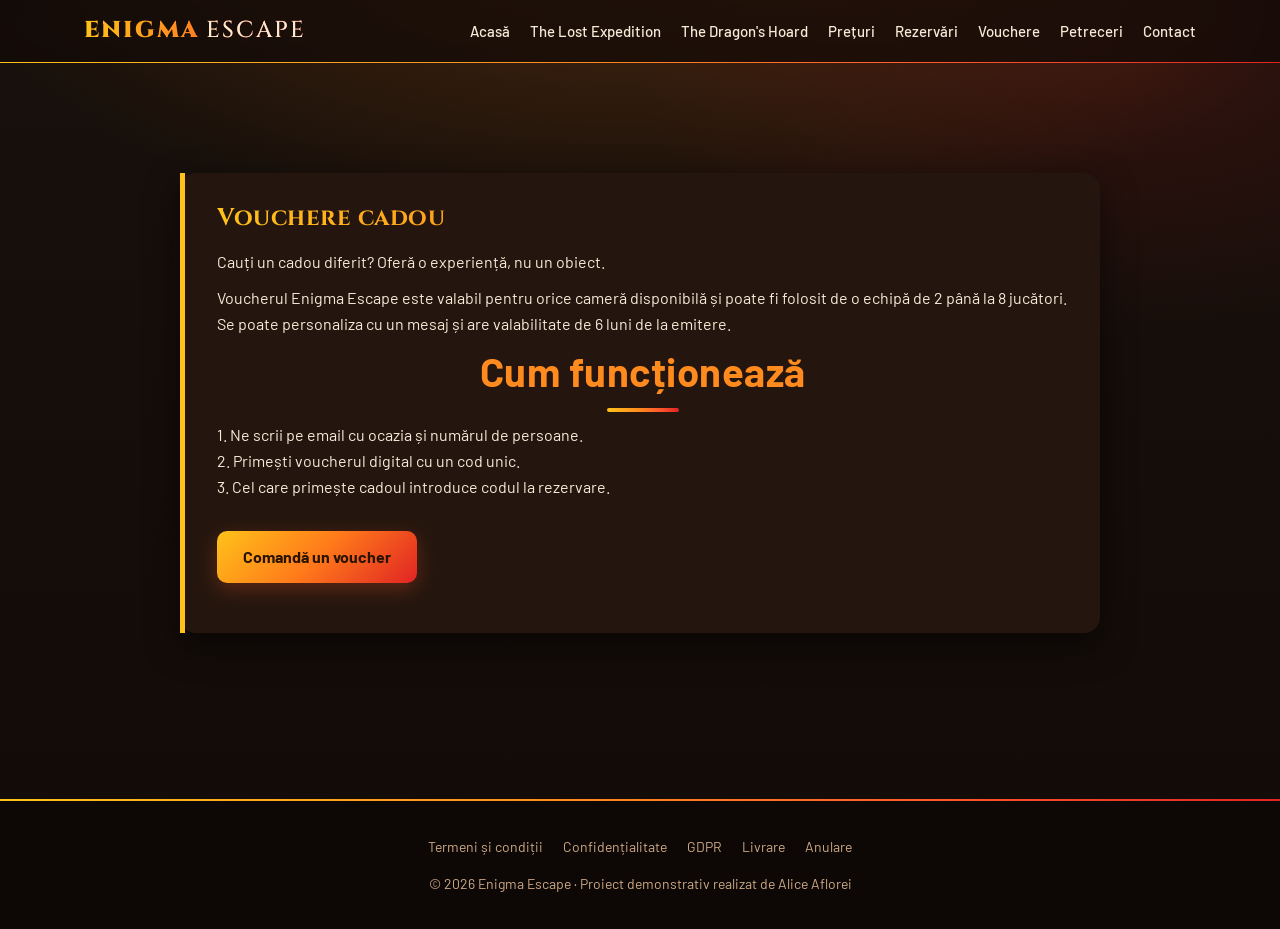
<file: vouchere.html>
<!DOCTYPE html>
<html lang="ro">
<head>
    <script>document.documentElement.classList.add('js')</script>
    <meta charset="UTF-8">
    <meta name="viewport" content="width=device-width, initial-scale=1.0">
    <title>Vouchere - Enigma Escape</title>
    <meta name="description" content="Enigma Escape - escape rooms tematice in Bucuresti. Rezerva online camera The Lost Expedition.">
    <link rel="stylesheet" href="style.css">
    <link rel="preconnect" href="https://fonts.googleapis.com">
    <link rel="preconnect" href="https://fonts.gstatic.com" crossorigin>
    <link rel="stylesheet" href="https://fonts.googleapis.com/css2?family=Cinzel:wght@500;700;900&family=Barlow:wght@400;500;600;700&display=swap">
    <link rel="icon" type="image/svg+xml" href="favicon.svg">
    <link rel="alternate icon" href="favicon.png">
    <link rel="apple-touch-icon" href="apple-touch-icon.png">
</head>
<body>
<nav>
    <div class="container">
        <a href="index.html" class="logo">ENIGMA<span>ESCAPE</span></a>
        <button class="nav-toggle" aria-label="Deschide meniul" aria-expanded="false">&#9776;</button>
        <ul>
            <li><a href="index.html">Acasă</a></li>
            <li><a href="lost-expedition.html">The Lost Expedition</a></li>
            <li><a href="dragons-hoard.html">The Dragon's Hoard</a></li>
            <li><a href="preturi.html">Prețuri</a></li>
            <li><a href="rezervari.html">Rezervări</a></li>
            <li><a href="vouchere.html">Vouchere</a></li>
            <li><a href="petreceri.html">Petreceri</a></li>
            <li><a href="contact.html">Contact</a></li>
        </ul>
    </div>
</nav>

<section class="section container">
  <div class="info-box">
    <h1>Vouchere cadou</h1>
    <p>Cauți un cadou diferit? Oferă o experiență, nu un obiect.</p>
    <p>Voucherul Enigma Escape este valabil pentru orice cameră disponibilă și poate fi folosit de o echipă
      de 2 până la 8 jucători. Se poate personaliza cu un mesaj și are valabilitate de 6 luni de la emitere.</p>
    <h2>Cum funcționează</h2>
    <p>1. Ne scrii pe email cu ocazia și numărul de persoane.<br>
       2. Primești voucherul digital cu un cod unic.<br>
       3. Cel care primește cadoul introduce codul la rezervare.</p>
    <p style="margin-top:20px;">
      <a class="btn" href="contact.html">Comandă un voucher</a>
    </p>
  </div>
</section>

<footer>
    <div class="foot-links">
        <a href="termeni.html">Termeni și condiții</a>
        <a href="confidentialitate.html">Confidențialitate</a>
        <a href="gdpr.html">GDPR</a>
        <a href="livrare.html">Livrare</a>
        <a href="anulare.html">Anulare</a>
    </div>
    © 2026 Enigma Escape · Proiect demonstrativ realizat de Alice Aflorei
</footer>
<script src="script.js"></script>
</body>
</html>
</file>
<file: style.css>
/* =========================================================
   ENIGMA ESCAPE — "Ember & Adventure" design system
   Warm palette (gold / orange / red), cinematic + lively.
   ========================================================= */

:root {
  /* fire palette */
  --gold:  #ffc21a;
  --amber: #ff8a1e;
  --ember: #ff5a2c;
  --red:   #e02424;
  --cream: #f7ecd4;

  /* warm darks */
  --bg:     #120b08;
  --bg-2:   #1a110b;
  --card:   #24160e;
  --card-2: #2e1d12;
  --text:   #f7ead7;
  --muted:  #cda985;
  --line:   #4a3320;

  /* gradients */
  --fire:      linear-gradient(90deg, #ffc21a, #ff8a1e 45%, #ff5a2c 72%, #e02424);
  --fire-diag: linear-gradient(135deg, #ffc21a 0%, #ff7a1a 50%, #e02424 100%);

  --display: 'Cinzel', Georgia, 'Times New Roman', serif;
  --body: 'Barlow', system-ui, -apple-system, Arial, sans-serif;
}

* { box-sizing: border-box; margin: 0; padding: 0; }

html { scroll-behavior: smooth; }

body {
  font-family: var(--body);
  color: var(--text);
  line-height: 1.65;
  min-height: 100vh;
  background:
    radial-gradient(1200px 520px at 50% -8%, rgba(255,122,26,.22), transparent 60%),
    radial-gradient(900px 520px at 88% 6%, rgba(224,36,36,.14), transparent 55%),
    linear-gradient(180deg, #17100b 0%, var(--bg) 100%);
  background-attachment: fixed;
}

h1, h2 { font-family: var(--display); font-weight: 700; letter-spacing: .5px; line-height: 1.15; }
.room-card h3, .room-detail h1, .room-coming-soon h1 { font-family: var(--display); }

img, iframe, video { max-width: 100%; }

a { color: var(--gold); text-decoration: none; transition: color .2s; }
a:hover { color: var(--amber); }

.container { width: 90%; max-width: 1120px; margin: auto; }

/* selection */
::selection { background: var(--ember); color: #fff; }

/* ===================== NAVBAR ===================== */
nav {
  position: sticky; top: 0; z-index: 100;
  background: rgba(18,11,8,.72);
  backdrop-filter: blur(8px);
  border-bottom: 1px solid transparent;
  border-image: var(--fire) 1;
  transition: background .25s, box-shadow .25s;
}
nav.scrolled { background: rgba(14,9,6,.92); box-shadow: 0 6px 24px rgba(0,0,0,.5); }
nav .container {
  max-width: 1220px; display: flex; align-items: center;
  justify-content: space-between; flex-wrap: wrap; padding: 12px 20px;
}
.logo {
  font-family: var(--display);
  font-size: 23px; font-weight: 900; letter-spacing: 2px;
  background: var(--fire); -webkit-background-clip: text; background-clip: text; color: transparent;
  white-space: nowrap;
}
.logo span { color: var(--cream); -webkit-text-fill-color: var(--cream); margin-left: 6px; font-weight: 500; }

nav ul { list-style: none; display: flex; gap: 20px; flex-wrap: wrap; }
nav ul li a {
  position: relative; font-size: 15px; font-weight: 500; color: var(--text); padding: 4px 0;
}
nav ul li a::after {
  content: ""; position: absolute; left: 0; bottom: -2px; height: 2px; width: 0;
  background: var(--fire); border-radius: 2px; transition: width .25s ease;
}
nav ul li a:hover { color: var(--gold); }
nav ul li a:hover::after { width: 100%; }

.nav-toggle {
  display: none; background: none; border: 1px solid var(--gold); color: var(--gold);
  font-size: 22px; line-height: 1; padding: 4px 12px; border-radius: 8px; cursor: pointer;
}

@media (max-width: 900px) {
  .nav-toggle { display: block; }
  nav ul { display: none; flex-direction: column; width: 100%; gap: 0; margin-top: 10px; }
  nav.open ul { display: flex; }
  nav ul li { width: 100%; }
  nav ul li a { display: block; padding: 13px 4px; border-top: 1px solid var(--line); }
  nav ul li a::after { display: none; }
}

/* ===================== HERO ===================== */
.hero {
  position: relative; min-height: 82vh; overflow: hidden;
  display: flex; align-items: center; justify-content: center;
  text-align: center; padding: 60px 20px;
  background: #140d08 url("img/hero-adventure.svg") center/cover no-repeat;
}
.hero-video {
  position: absolute; inset: 0; width: 100%; height: 100%;
  object-fit: cover; z-index: 0; filter: brightness(.4);
}
.hero::before {  /* text scrim */
  content: ""; position: absolute; inset: 0; z-index: 1; pointer-events: none;
  background: linear-gradient(180deg, rgba(18,11,8,.10) 0%, rgba(18,11,8,.20) 48%, rgba(18,11,8,.72) 100%);
}
.hero::after {  /* warm glow, gentle firelight breathing */
  content: ""; position: absolute; inset: 0; z-index: 1; pointer-events: none;
  background: radial-gradient(55% 40% at 50% 58%, rgba(255,150,50,.28), transparent 70%);
  animation: heroPulse 5s ease-in-out infinite;
}
.hero-content { position: relative; z-index: 2; max-width: 940px; animation: fadeUp .7s ease-out both; }
.hero-content h1 {
  font-size: clamp(38px, 7vw, 68px); font-weight: 900; margin-bottom: 20px;
  background: linear-gradient(90deg, #ffd24a, #ff8a1e 40%, #ff5a2c 65%, #ffd24a 100%);
  background-size: 220% auto;
  -webkit-background-clip: text; background-clip: text; color: transparent;
  -webkit-text-fill-color: transparent;
  filter: drop-shadow(0 3px 18px rgba(255,90,44,.35));
  animation: shimmer 7s linear infinite;
}
.hero-content p { font-size: clamp(17px, 2.5vw, 23px); color: var(--cream); margin-bottom: 30px; }
.hero-buttons { display: flex; gap: 16px; justify-content: center; flex-wrap: wrap; }
.hero-scroll {  /* little animated cue */
  position: absolute; bottom: 22px; left: 50%; transform: translateX(-50%);
  width: 26px; height: 42px; border: 2px solid rgba(255,194,26,.6); border-radius: 14px; z-index: 2;
}
.hero-scroll::before {
  content: ""; position: absolute; top: 8px; left: 50%; transform: translateX(-50%);
  width: 4px; height: 8px; background: var(--gold); border-radius: 2px; animation: scrollDot 1.8s ease-in-out infinite;
}

/* ===================== SECTIONS ===================== */
.section { padding: 64px 0; }
.section h2 {
  text-align: center; font-size: clamp(26px, 4.5vw, 40px); margin-bottom: 8px; color: var(--cream);
}
.section h2::after {
  content: ""; display: block; width: 72px; height: 4px; margin: 14px auto 0;
  background: var(--fire); border-radius: 3px;
}
.section > .lead { text-align: center; color: var(--muted); max-width: 720px; margin: 0 auto 26px; font-size: 17px; }

/* scroll reveal — hidden state applies ONLY when JS is enabled (.js is set in <head> before paint),
   so content never flashes/hides on load or page navigation. */
.js .reveal { opacity: 0; transform: translateY(16px); transition: opacity .5s ease, transform .5s cubic-bezier(.2,.7,.2,1); }
.js .reveal.is-visible { opacity: 1; transform: none; }

/* ===================== BUTTONS ===================== */
.btn {
  position: relative; display: inline-block; overflow: hidden;
  background: var(--fire-diag); color: #2a1400; font-weight: 700; font-size: 16px;
  padding: 13px 26px; border-radius: 10px; border: none; cursor: pointer;
  box-shadow: 0 6px 20px rgba(255,90,44,.28);
  transition: transform .22s ease, box-shadow .22s ease, filter .22s ease;
}
.btn::after {  /* shine sweep */
  content: ""; position: absolute; top: 0; left: -120%; width: 60%; height: 100%;
  background: linear-gradient(100deg, transparent, rgba(255,255,255,.55), transparent);
  transform: skewX(-18deg); transition: left .55s ease;
}
.btn:hover { transform: translateY(-3px) scale(1.02); box-shadow: 0 12px 30px rgba(255,90,44,.45); filter: saturate(1.1); }
.btn:hover::after { left: 130%; }
.btn:active { transform: translateY(-1px) scale(.99); }

.btn-outline {
  background: transparent; color: var(--gold);
  border: 2px solid var(--gold); box-shadow: none; padding: 11px 24px;
}
.btn-outline::after { display: none; }
.btn-outline:hover { background: var(--fire-diag); color: #2a1400; border-color: transparent; -webkit-text-fill-color: #2a1400; }

/* ===================== ROOM CARDS ===================== */
.rooms-grid { display: grid; grid-template-columns: repeat(auto-fit, minmax(300px, 1fr)); gap: 26px; margin-top: 28px; }
.room-card {
  background: var(--card); border-radius: 16px; overflow: hidden;
  border: 1px solid var(--line);
  display: flex; flex-direction: column;
  transition: transform .3s ease, box-shadow .3s ease, border-color .3s ease;
}
.room-card:hover {
  transform: translateY(-8px);
  box-shadow: 0 18px 44px rgba(0,0,0,.55), 0 0 0 1px rgba(255,138,30,.35);
  border-color: transparent;
}
.room-card .room-body { padding: 24px; }
.room-card h3 { font-size: 24px; margin-bottom: 12px; color: var(--gold); }
.room-card p { color: var(--muted); font-size: 15px; margin-bottom: 8px; }
.room-card .btn { margin-top: 16px; align-self: flex-start; }

.room-poster {
  height: 210px; display: flex; align-items: flex-end; padding: 18px;
  font-family: var(--display); font-weight: 700; letter-spacing: 1px; color: #fff;
  text-shadow: 0 2px 14px #000; background-size: cover; background-position: center;
  overflow: hidden; transition: transform .5s ease, filter .5s ease;
}
.room-card:hover .room-poster { transform: scale(1.06); filter: brightness(1.12) saturate(1.15); }

.poster-expedition { background: #1c1206 url("img/room-expedition.svg") center/cover no-repeat; }
.poster-dragon     { background: #140505 url("img/room-dragon.svg") center/cover no-repeat; }

.badge {
  display: inline-block; font-size: 12px; padding: 4px 12px; border-radius: 20px;
  background: var(--fire); color: #2a1400; font-weight: 700; margin-left: 8px; vertical-align: middle;
  letter-spacing: .3px;
}
.badge.soon { background: #4a3320; color: var(--cream); }

/* ===================== SINGLE ROOM / COMING SOON ===================== */
.room-detail, .room-coming-soon {
  background: var(--card); padding: 34px; border-radius: 16px;
  border: 1px solid var(--line); border-left: 4px solid transparent; border-image: var(--fire) 1;
  box-shadow: 0 12px 40px rgba(0,0,0,.5); max-width: 920px; margin: 46px auto;
}
.room-detail h1, .room-coming-soon h1 {
  font-size: clamp(28px, 5vw, 40px); margin-bottom: 18px;
  background: var(--fire); -webkit-background-clip: text; background-clip: text; color: transparent;
}
.room-detail h2, .room-detail h3 { color: var(--amber); margin: 24px 0 10px; font-family: var(--body); font-weight: 700; }
.room-detail p, .room-coming-soon p { margin: 15px 0; }
.room-detail .facts { list-style: none; line-height: 2.1; font-size: 17px; }
.room-coming-soon { text-align: center; }
.room-coming-soon h2 { color: var(--amber); font-family: var(--body); margin-top: 20px; }
.poster-lg {
  height: 240px; border-radius: 12px; margin-bottom: 22px;
  display: flex; align-items: center; justify-content: center;
  font-family: var(--display); font-size: clamp(24px, 5vw, 34px); font-weight: 700;
  letter-spacing: 2px; color: #fff; text-shadow: 0 2px 14px #000;
}
.room-detail .poster-expedition { height: 260px; border-radius: 12px; margin-bottom: 22px; }

/* ===================== REVIEWS ===================== */
.review-box {
  background: var(--card); padding: 22px; margin: 16px 0; border-radius: 12px;
  border-left: 4px solid transparent; border-image: var(--fire) 1;
  transition: transform .25s ease, box-shadow .25s ease;
}
.review-box:hover { transform: translateY(-4px); box-shadow: 0 12px 30px rgba(0,0,0,.45); }
.review-box .who { color: var(--muted); font-size: 13px; display: block; margin-top: 10px; }
.review-full { background: var(--bg-2); padding: 28px; margin-top: 28px; border-radius: 14px; border: 1px solid var(--line); }
.review-full h4 { color: var(--amber); margin-bottom: 6px; }
.review-full ul { margin: 8px 0 20px 22px; }
.review-full .summary {
  font-style: italic; background: #00000055; padding: 18px; border-radius: 8px;
  border-left: 4px solid transparent; border-image: var(--fire) 1; margin: 16px 0;
}
.two-col { display: grid; grid-template-columns: 1fr 1fr; gap: 26px; }
@media (max-width: 640px) { .two-col { grid-template-columns: 1fr; } }

/* ===================== PRICING ===================== */
.price-grid { display: grid; grid-template-columns: repeat(auto-fit, minmax(260px, 1fr)); gap: 22px; margin-top: 28px; }
.price-card {
  background: var(--card); border: 1px solid var(--line); border-radius: 16px; padding: 24px;
  transition: transform .28s ease, box-shadow .28s ease, border-color .28s ease;
}
.price-card:hover { transform: translateY(-6px); box-shadow: 0 16px 40px rgba(0,0,0,.5); border-color: rgba(255,138,30,.4); }
.price-card h2 { color: var(--gold); font-size: 19px; margin-bottom: 16px; font-family: var(--body); font-weight: 700; }
.price-card h2::after { display: none; }
.price-card p { margin: 7px 0; color: var(--muted); }
.price-card .price { color: var(--gold); font-weight: 700; }

/* ===================== BOOKING PAGE (unchanged — you liked it) ===================== */
.note { background:#00000055; border-left:3px solid; border-image: var(--fire) 1; padding:12px 16px; border-radius:6px; color:var(--muted); font-size:14px; margin: 16px auto; max-width: 560px; }
.note code { color: var(--gold); }

.booking { display: grid; grid-template-columns: 1.7fr 1fr; gap: 24px; align-items: start; margin-top: 24px; }
@media (max-width: 820px) { .booking { grid-template-columns: 1fr; } }

.booking-form { background: var(--card); border: 1px solid var(--line); border-radius: 14px; padding: 26px; }
.field-group { border: none; margin: 0 0 18px; padding: 0; }
.field-group > legend { font-size: 12px; letter-spacing: 1.5px; text-transform: uppercase; color: var(--gold); font-weight: 700; padding-bottom: 10px; }
.field-grid { display: grid; grid-template-columns: 1fr 1fr; gap: 14px 16px; }
@media (max-width: 480px) { .field-grid { grid-template-columns: 1fr; } }
.field { display: flex; flex-direction: column; }
.field.full { grid-column: 1 / -1; }
.field label { font-size: 13px; font-weight: 600; color: var(--muted); margin-bottom: 6px; }

.booking-form input, .booking-form select {
  width: 100%; padding: 11px 13px; border-radius: 8px; border: 1px solid var(--line);
  background: #140d08; color: var(--text); font-size: 15px; font-family: var(--body);
  transition: border-color .15s, box-shadow .15s;
}
.booking-form input:focus, .booking-form select:focus {
  outline: none; border-color: var(--gold); box-shadow: 0 0 0 3px rgba(255,194,26,.2);
}
.booking-form select {
  appearance: none; -webkit-appearance: none;
  background-image: url("data:image/svg+xml;utf8,<svg xmlns='http://www.w3.org/2000/svg' width='12' height='8' viewBox='0 0 12 8'><path d='M1 1l5 5 5-5' stroke='%23ffc21a' stroke-width='2' fill='none' stroke-linecap='round' stroke-linejoin='round'/></svg>");
  background-repeat: no-repeat; background-position: right 13px center; padding-right: 34px;
}
.booking-form input[type="date"]::-webkit-calendar-picker-indicator { filter: invert(1); opacity: .6; cursor: pointer; }
.booking-form .btn { width: 100%; margin-top: 8px; padding: 14px; font-size: 16px; }

.form-msg { display: none; margin: 4px 0 14px; padding: 12px 15px; border-radius: 8px; font-size: 14px; font-weight: 600; }
.form-msg.show { display: block; animation: fadeUp .3s both; }
.form-msg.ok  { background: rgba(40,160,80,.15); border: 1px solid #2e9e57; color: #7ee0a0; }
.form-msg.err { background: rgba(200,60,60,.15); border: 1px solid #c74b4b; color: #ff9d9d; }

.booking-summary {
  background: linear-gradient(180deg, #2a1c0c, var(--card)); border: 1px solid #4a3320;
  border-radius: 14px; padding: 24px; position: sticky; top: 88px;
}
.booking-summary h3 { color: var(--gold); font-size: 18px; margin-bottom: 4px; }
.booking-summary .sub { color: var(--muted); font-size: 13px; margin-bottom: 16px; }
.summary-row { display: flex; justify-content: space-between; gap: 12px; padding: 9px 0; border-bottom: 1px dashed #4a3320; font-size: 14px; }
.summary-row span:first-child { color: var(--muted); }
.summary-row span:last-child { color: var(--text); font-weight: 600; text-align: right; }
.summary-total { display: flex; justify-content: space-between; align-items: baseline; margin-top: 16px; }
.summary-total .label { color: var(--muted); font-size: 14px; }
.summary-total .amount {
  font-size: 30px; font-weight: 800; font-family: var(--body);
  background: var(--fire); -webkit-background-clip: text; background-clip: text; color: transparent;
}
.summary-note { color: var(--muted); font-size: 12px; margin-top: 10px; line-height: 1.5; }

/* ===================== CONTACT / INFO / LEGAL ===================== */
.info-box, .legal-box {
  background: var(--card); padding: 32px; border-radius: 16px;
  border-left: 5px solid transparent; border-image: var(--fire) 1;
  box-shadow: 0 12px 34px rgba(0,0,0,.5); max-width: 920px; margin: 46px auto;
}
.info-box h1, .legal-box h1 {
  background: var(--fire); -webkit-background-clip: text; background-clip: text; color: transparent; margin-bottom: 16px;
}
.legal-box h2 { color: var(--amber); font-family: var(--body); font-weight: 700; margin: 18px 0 8px; }
.info-box h2 { color: var(--amber); font-family: var(--body); margin-bottom: 10px; }
.info-box p { margin: 10px 0; }
.info-box .btn { margin-top: 10px; }
.contact-map { width: 100%; height: 380px; border: 0; border-radius: 12px; margin-top: 16px; }

/* ===================== FOOTER ===================== */
footer {
  background: #0d0805; border-top: 2px solid transparent; border-image: var(--fire) 1;
  padding: 34px 20px; margin-top: 56px; text-align: center; color: var(--muted); font-size: 14px;
}
footer .foot-links { display: flex; flex-wrap: wrap; gap: 8px 20px; justify-content: center; margin-bottom: 14px; }
footer .foot-links a { color: var(--muted); }
footer .foot-links a:hover { color: var(--gold); }

/* ===================== KEYFRAMES ===================== */
@keyframes fadeUp { from { opacity: 0; transform: translateY(22px); } to { opacity: 1; transform: translateY(0); } }
@keyframes shimmer { 0% { background-position: 0% center; } 100% { background-position: 220% center; } }
@keyframes heroPulse { 0%, 100% { opacity: .92; } 50% { opacity: 1; } }
@keyframes float-ember {
  0%   { transform: translateY(0) translateX(0) scale(1); opacity: 0; }
  10%  { opacity: 1; }
  90%  { opacity: 1; }
  100% { transform: translateY(-120px) translateX(var(--drift, 12px)) scale(.4); opacity: 0; }
}
@keyframes scrollDot { 0% { top: 8px; opacity: 1; } 70% { top: 22px; opacity: 0; } 100% { top: 8px; opacity: 0; } }

/* ember particles injected into .hero by script.js */
.ember {
  position: absolute; bottom: 8%; width: 6px; height: 6px; border-radius: 50%;
  background: radial-gradient(circle, #ffd24a, #ff5a2c 70%, transparent);
  box-shadow: 0 0 8px rgba(255,140,30,.8); pointer-events: none; z-index: 2;
  animation: float-ember linear infinite;
}

@media (prefers-reduced-motion: reduce) {
  * { animation: none !important; transition: none !important; scroll-behavior: auto !important; }
  .reveal { opacity: 1 !important; transform: none !important; }
  .ember, .hero-scroll { display: none !important; }
}

/* ===================== ROOM FACTS (icon cards) ===================== */
.facts-grid { display: grid; grid-template-columns: repeat(3, 1fr); gap: 14px; margin: 20px 0 8px; }
@media (max-width: 640px) { .facts-grid { grid-template-columns: repeat(2, 1fr); } }
.fact {
  background: var(--card-2); border: 1px solid var(--line); border-radius: 12px;
  padding: 18px 14px; text-align: center;
  transition: transform .22s ease, border-color .22s ease, box-shadow .22s ease;
}
.fact:hover { transform: translateY(-4px); border-color: rgba(255,138,30,.45); box-shadow: 0 10px 26px rgba(0,0,0,.4); }
.fact-ico { width: 30px; height: 30px; color: var(--gold); margin-bottom: 9px; display: inline-block; }
.fact-val { display: block; font-family: var(--display); font-size: 19px; font-weight: 700; color: var(--text); line-height: 1.2; }
.fact-label { display: block; font-size: 11px; letter-spacing: 1px; text-transform: uppercase; color: var(--muted); margin-top: 4px; }
</file>
